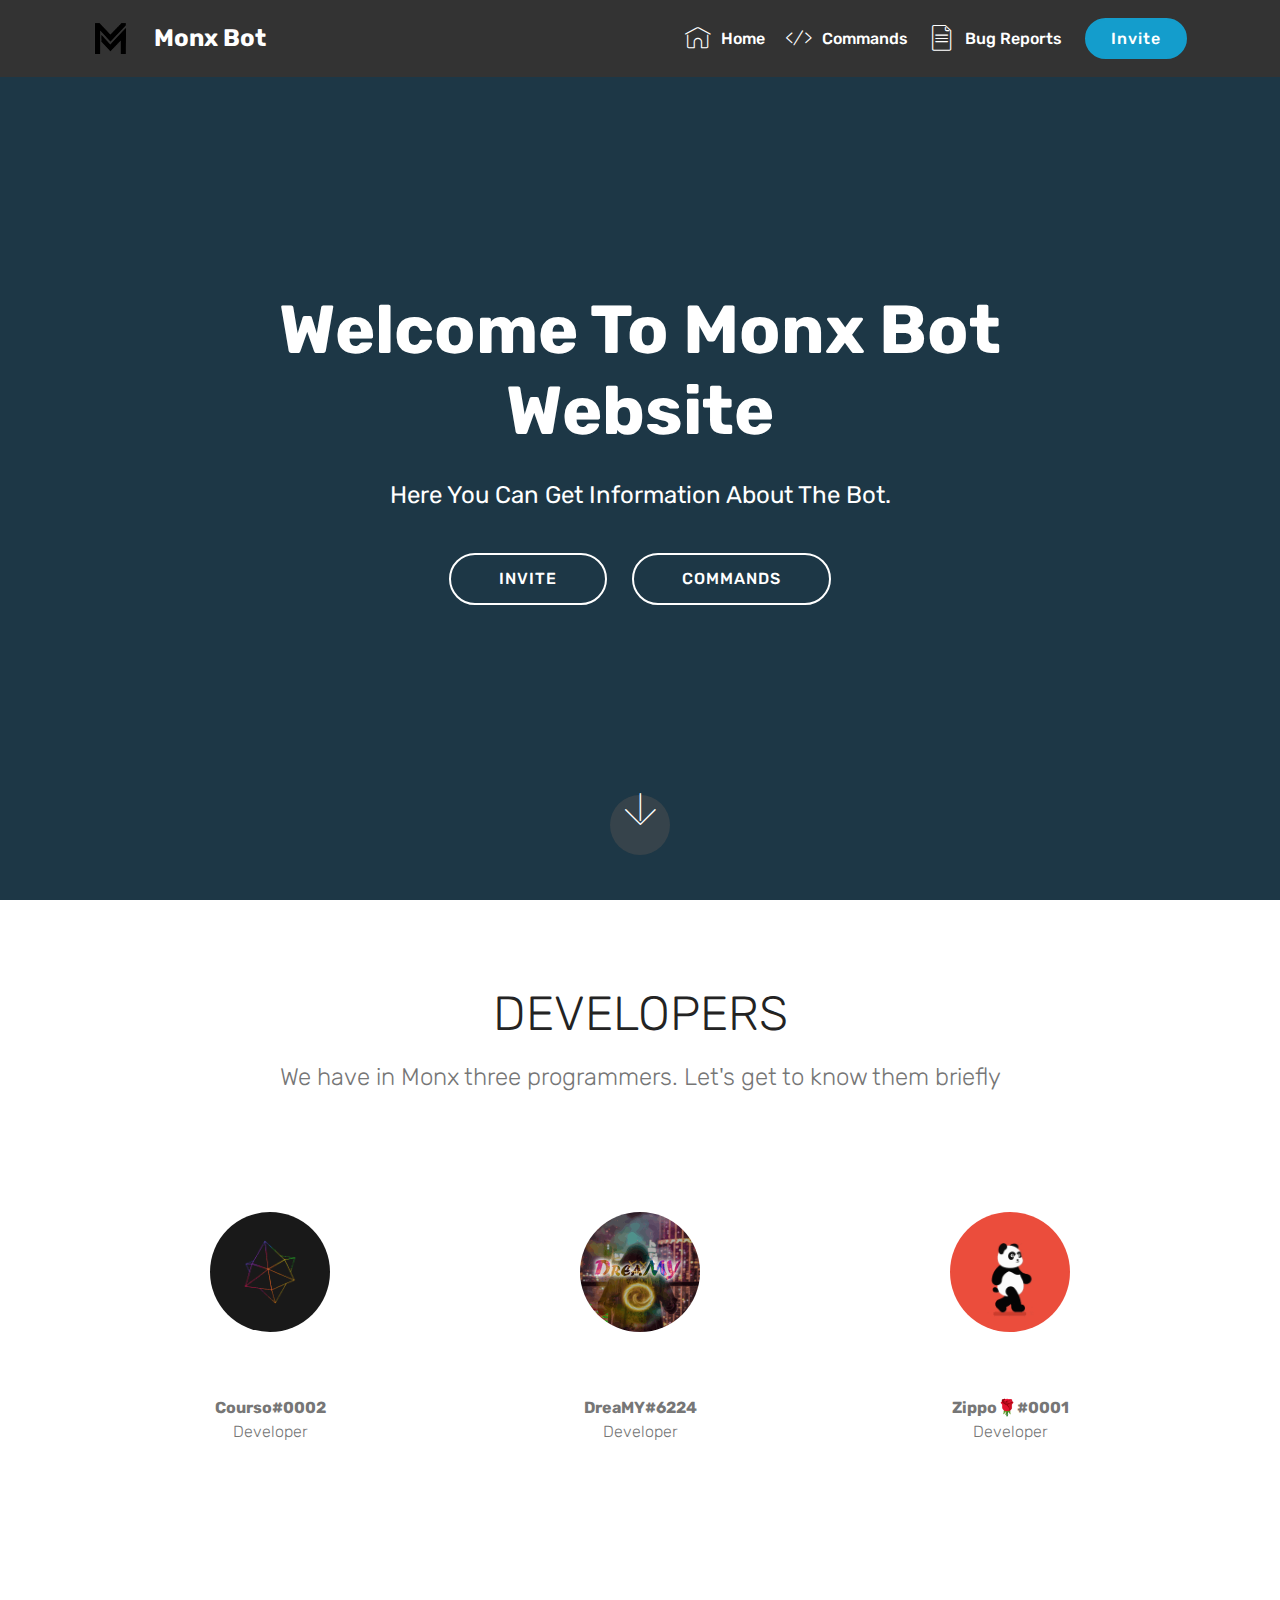
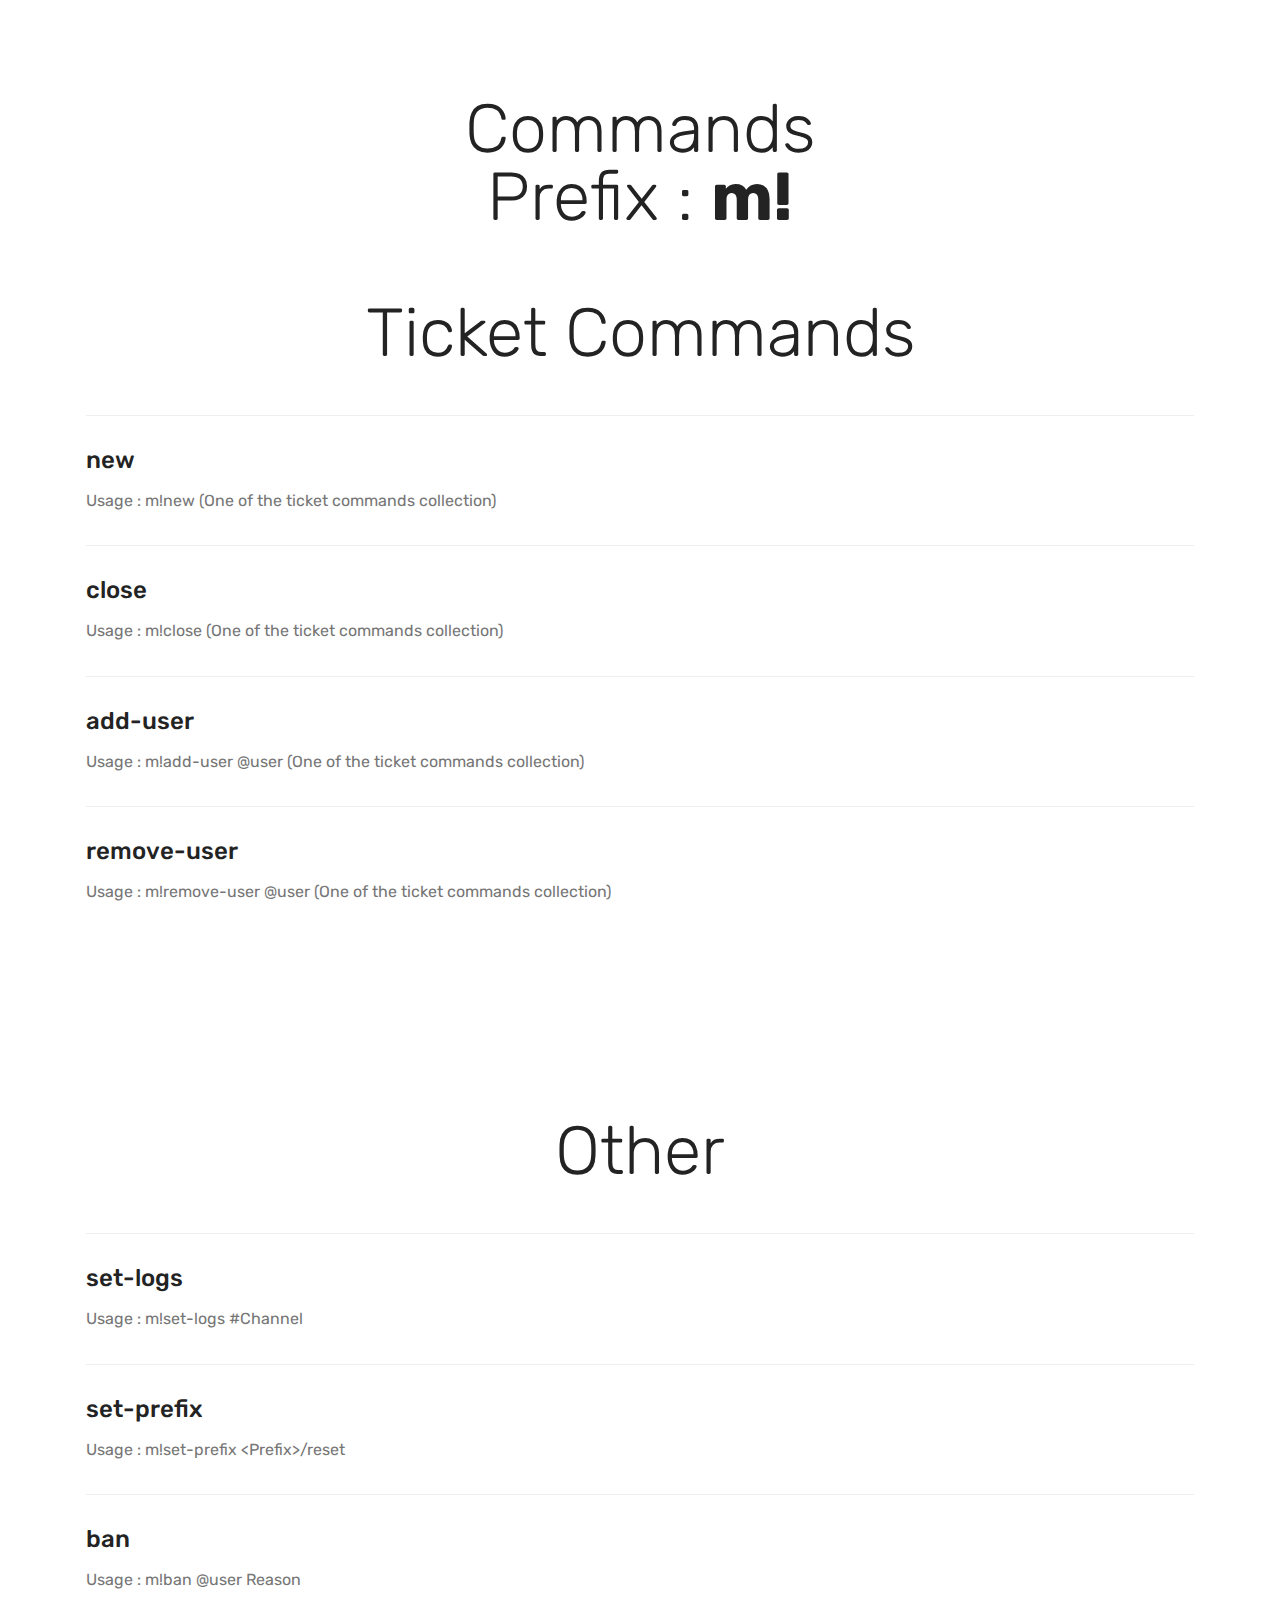
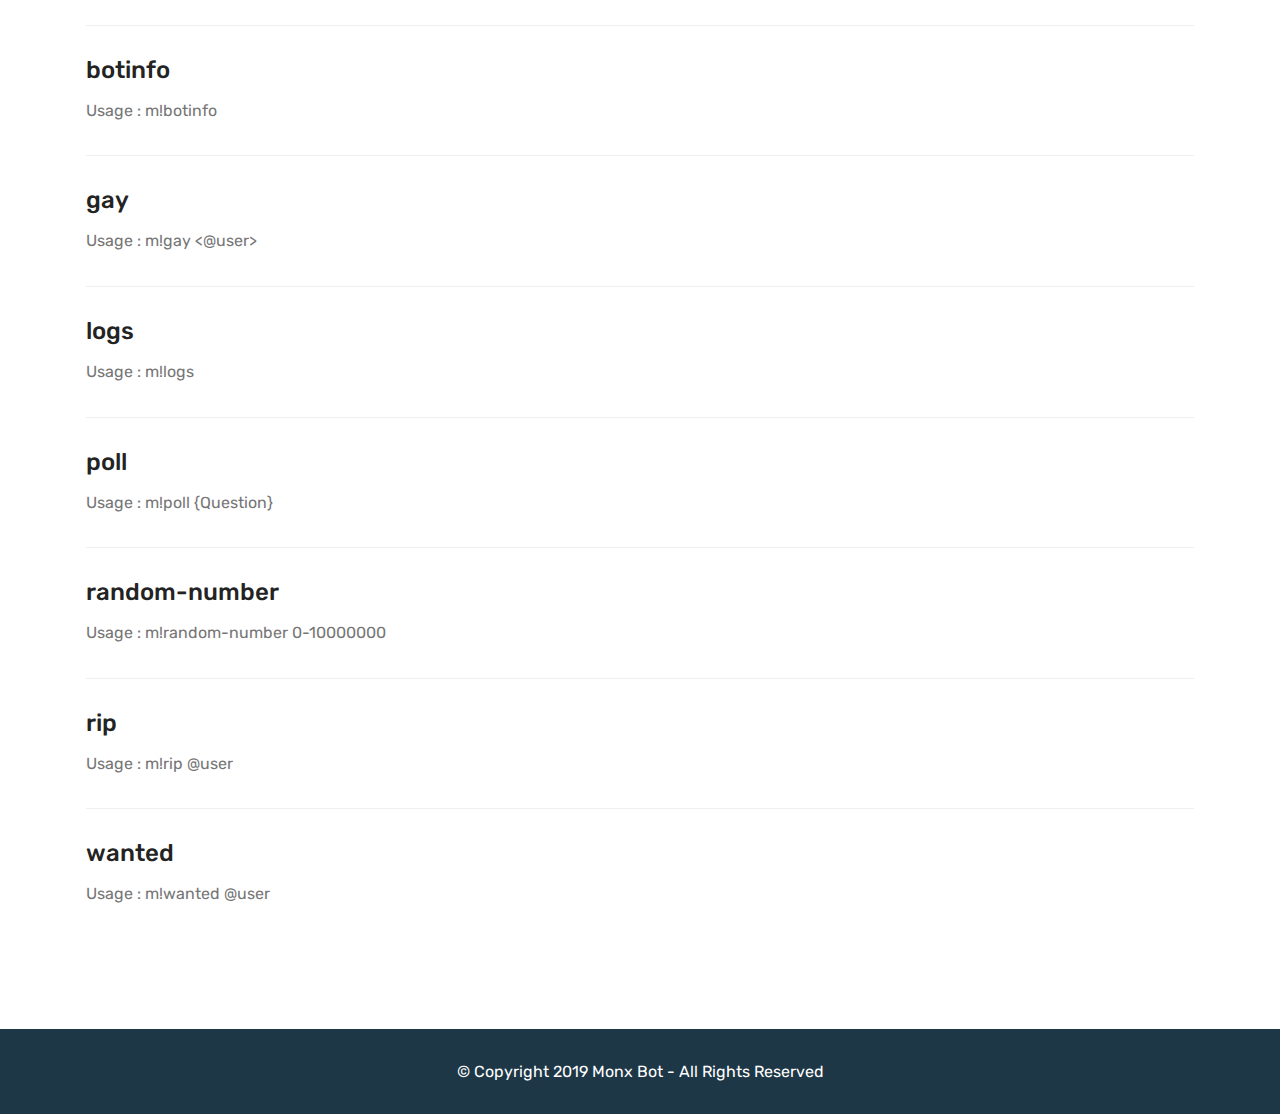
<file: index.html>
<!DOCTYPE html>
<html >
<head>
  <!-- Site made with Mobirise Website Builder v4.9.3, https://mobirise.com -->
  <meta charset="UTF-8">
  <meta http-equiv="X-UA-Compatible" content="IE=edge">
  <meta name="generator" content="Mobirise v4.9.3, mobirise.com">
  <meta name="viewport" content="width=device-width, initial-scale=1, minimum-scale=1">
  <link rel="shortcut icon" href="assets/images/monxwb-122x122.png" type="image/x-icon">
  <meta name="description" content="">
  <title>Monx Bot | Home</title>
  <link rel="stylesheet" href="assets/web/assets/mobirise-icons/mobirise-icons.css">
  <link rel="stylesheet" href="assets/tether/tether.min.css">
  <link rel="stylesheet" href="assets/bootstrap/css/bootstrap.min.css">
  <link rel="stylesheet" href="assets/bootstrap/css/bootstrap-grid.min.css">
  <link rel="stylesheet" href="assets/bootstrap/css/bootstrap-reboot.min.css">
  <link rel="stylesheet" href="assets/dropdown/css/style.css">
  <link rel="stylesheet" href="assets/socicon/css/styles.css">
  <link rel="stylesheet" href="assets/theme/css/style.css">
  <link rel="stylesheet" href="assets/mobirise/css/mbr-additional.css" type="text/css">
  
  
  
</head>
<body>
  <section class="menu cid-rj1p1e1TuH" once="menu" id="menu1-c">

    <script>
      let Discord = require("discord.js")
      </script>

    <nav class="navbar navbar-expand beta-menu navbar-dropdown align-items-center navbar-fixed-top navbar-toggleable-sm">
        <button class="navbar-toggler navbar-toggler-right" type="button" data-toggle="collapse" data-target="#navbarSupportedContent" aria-controls="navbarSupportedContent" aria-expanded="false" aria-label="Toggle navigation">
            <div class="hamburger">
                <span></span>
                <span></span>
                <span></span>
                <span></span>
            </div>
        </button>
        <div class="menu-logo">
            <div class="navbar-brand">
                <span class="navbar-logo">
                    <a href="">
                         <img src="assets/images/monxwb-122x122.png" alt="" title="" style="height: 3.8rem;">
                    </a>
                </span>
                <span class="navbar-caption-wrap"><a class="navbar-caption text-white display-5" href="#top">Monx Bot</a></span>
            </div>
        </div>
        <div class="collapse navbar-collapse" id="navbarSupportedContent">
            <ul class="navbar-nav nav-dropdown" data-app-modern-menu="true"><li class="nav-item">
                    <a class="nav-link link text-white display-4" href="#top">
                        <span class="mbri-home mbr-iconfont mbr-iconfont-btn"></span>Home</a>
                </li><li class="nav-item"><a class="nav-link link text-white display-4" href="index.html#services5-6"><span class="mbri-code mbr-iconfont mbr-iconfont-btn"></span>
                        Commands</a></li>
                <li class="nav-item">
                    <a class="nav-link link text-white display-4" href="bug-reports.html"><span class="mbri-file mbr-iconfont mbr-iconfont-btn"></span>
                        Bug Reports</a>
                </li></ul>
            <div class="navbar-buttons mbr-section-btn"><a class="btn btn-sm btn-primary display-7" href="https://discordapp.com/oauth2/authorize?client_id=546748520028438571&scope=bot&permissions=2146958847">Invite</a></div>
      </div>
    </nav>
</section>

<section class="engine"><a href="https://mobirise.info/x">css templates</a></section><section class="cid-qTkA127IK8 mbr-fullscreen" id="header2-1">

    

    

    <div class="container align-center">
        <div class="row justify-content-md-center">
            <div class="mbr-white col-md-10">
                <h1 class="mbr-section-title mbr-bold pb-3 mbr-fonts-style display-1">
                    Welcome To Monx Bot Website</h1>
                
                <p class="mbr-text pb-3 mbr-fonts-style display-5">
                    Here You Can Get Information About The Bot.</p>
                <div class="mbr-section-btn"><a class="btn btn-md btn-white-outline display-4" href="https://discordapp.com/oauth2/authorize?client_id=546748520028438571&scope=bot&permissions=2146958847" target="_blank">INVITE</a> <a class="btn btn-md btn-white-outline display-4" href="index.html#services5-6">COMMANDS</a></div>
            </div>
        </div>
    </div>
    <div class="mbr-arrow hidden-sm-down" aria-hidden="true">
        <a href="#next">
            <i class="mbri-down mbr-iconfont"></i>
        </a>
    </div>
</section>

<section class="testimonials1 cid-rj1h1QXrJh" id="testimonials1-a">

    

    
    <div class="container">
        <div class="media-container-row">
            <div class="title col-12 align-center">
                <h2 class="pb-3 mbr-fonts-style display-2">
                    DEVELOPERS</h2>
                <h3 class="mbr-section-subtitle mbr-light pb-3 mbr-fonts-style display-5">We have in Monx three programmers. Let's get to know them briefly</h3>
            </div>
        </div>
    </div>

    <div class="container pt-3 mt-2">
        <div class="media-container-row">
            <div class="mbr-testimonial p-3 align-center col-12 col-md-6 col-lg-4">
                <div class="panel-item p-3">
                    <div class="card-block">
                        <div class="testimonial-photo">
                            <img src="assets/images/a-bafe09f4cc8843ee75cf28129bb2bba1.gif" alt="" title="">
                        </div>
                        <p class="mbr-text mbr-fonts-style display-7"></p>
                    </div>
                    <div class="card-footer">
                        <div class="mbr-author-name mbr-bold mbr-fonts-style display-7">
                             Courso#0002</div>
                        <small class="mbr-author-desc mbr-italic mbr-light mbr-fonts-style display-7">
                               Developer
                        </small>
                    </div>
                </div>
            </div>

            <div class="mbr-testimonial p-3 align-center col-12 col-md-6 col-lg-4">
                <div class="panel-item p-3">
                    <div class="card-block">
                        <div class="testimonial-photo">
                            <img src="assets/images/e88dd56b10aee69f74c1fb7c7ddea0df-240x240.png" alt="" title="">
                        </div>
                        <p class="mbr-text mbr-fonts-style display-7"></p>
                    </div>
                    <div class="card-footer">
                        <div class="mbr-author-name mbr-bold mbr-fonts-style display-7">
                             DreaMY#6224
                        </div>
                        <small class="mbr-author-desc mbr-italic mbr-light mbr-fonts-style display-7">
                               Developer
                        </small>
                    </div>
                </div>
            </div>

            <div class="mbr-testimonial p-3 align-center col-12 col-md-6 col-lg-4">
                <div class="panel-item p-3">
                    <div class="card-block">
                        <div class="testimonial-photo">
                            <img src="assets/images/a-795989e6d46304998236f96d8b676014.gif" alt="" title="">
                        </div>
                        <p class="mbr-text mbr-fonts-style display-7"></p>
                    </div>
                    <div class="card-footer">
                        <div class="mbr-author-name mbr-bold mbr-fonts-style display-7">
                             Zippo🌹#0001
                        </div>
                        <small class="mbr-author-desc mbr-italic mbr-light mbr-fonts-style display-7">
                               Developer
                        </small>
                    </div>
                </div>
            </div>

            

            

            
        </div>
    </div>   
</section>

<section class="services5 cid-rj03nbCFkI" id="services5-6">
    <!---->
    
    <!---->
    <!--Overlay-->
    
    <!--Container-->
    <div class="container">
        <div class="row">
            <!--Titles-->
            <div class="title pb-5 col-12">
                <h2 class="align-left mbr-fonts-style m-0 display-1">Commands<br>Prefix : <strong>m!</strong><br><br>Ticket Commands</h2>
                
            </div>
            <!--Card-1-->
            <div class="card px-3 col-12">
                <div class="card-wrapper media-container-row media-container-row">
                    <div class="card-box">
                        <div class="top-line pb-3">
                            <h4 class="card-title mbr-fonts-style display-5">new</h4>
                            <p class="mbr-text cost mbr-fonts-style m-0 display-5"></p>
                        </div>
                        <div class="bottom-line">
                            <p class="mbr-text mbr-fonts-style m-0 b-descr display-7">
                                Usage : m!new (One of the ticket commands collection)</p>
                        </div>
                    </div>
                </div>
            </div>
            <!--Card-2-->
            <div class="card px-3 col-12">
                <div class="card-wrapper media-container-row media-container-row">
                    <div class="card-box">
                        <div class="top-line pb-3">
                            <h4 class="card-title mbr-fonts-style display-5">
                                close                         </h4>
                            <p class="mbr-text cost mbr-fonts-style m-0 display-5"></p>
                        </div>
                        <div class="bottom-line">
                            <p class="mbr-text mbr-fonts-style m-0 b-descr display-7">
                                Usage : m!close (One of the ticket commands collection)
                            </p>
                        </div>
                    </div>
                </div>
            </div>
            <!--Card-3-->
            <div class="card px-3 col-12">
                <div class="card-wrapper media-container-row media-container-row">
                    <div class="card-box">
                        <div class="top-line pb-3">
                            <h4 class="card-title mbr-fonts-style display-5">
                                add-user                      </h4>
                            <p class="mbr-text cost mbr-fonts-style m-0 display-5"></p>
                        </div>
                        <div class="bottom-line">
                            <p class="mbr-text mbr-fonts-style m-0 b-descr display-7">
                                Usage : m!add-user @user (One of the ticket commands collection)
                            </p>
                        </div>
                    </div>
                </div>
            </div>
            <!--Card-4-->
            <div class="card px-3 col-12">
                <div class="card-wrapper media-container-row media-container-row">
                    <div class="card-box">
                        <div class="top-line pb-3">
                            <h4 class="card-title mbr-fonts-style display-5">
                                remove-user                   </h4>
                            <p class="mbr-text cost mbr-fonts-style m-0 display-5"></p>
                        </div>
                        <div class="bottom-line">
                            <p class="mbr-text mbr-fonts-style m-0 b-descr display-7">
                                Usage : m!remove-user @user (One of the ticket commands collection)
                            </p>
                        </div>
                    </div>
                </div>
            </div>
            <!--Card-5-->
            
            <!--Card-6-->
            
            <!--Card-7-->
            
            <!--Card-8-->
            
            <!--Card-9-->
            
            <!--Card-10-->
            
            <!--Card-11-->
            
            <!--Card-12-->
            
        </div>
    </div>
</section>

<section class="services5 cid-rj1bE2QCLX" id="services5-7">
    <!---->
    
    <!---->
    <!--Overlay-->
    
    <!--Container-->
    <div class="container">
        <div class="row">
            <!--Titles-->
            <div class="title pb-5 col-12">
                <h2 class="align-left mbr-fonts-style m-0 display-1">
                    Other</h2>
                
            </div>
            <!--Card-1-->
            <div class="card px-3 col-12">
                <div class="card-wrapper media-container-row media-container-row">
                    <div class="card-box">
                        <div class="top-line pb-3">
                            <h4 class="card-title mbr-fonts-style display-5">
                                set-logs</h4>
                            <p class="mbr-text cost mbr-fonts-style m-0 display-5"></p>
                        </div>
                        <div class="bottom-line">
                            <p class="mbr-text mbr-fonts-style m-0 b-descr display-7">
                                Usage : m!set-logs #Channel</p>
                        </div>
                    </div>
                </div>
            </div>
            <!--Card-2-->
            <div class="card px-3 col-12">
                <div class="card-wrapper media-container-row media-container-row">
                    <div class="card-box">
                        <div class="top-line pb-3">
                            <h4 class="card-title mbr-fonts-style display-5">
                                set-prefix</h4>
                            <p class="mbr-text cost mbr-fonts-style m-0 display-5"></p>
                        </div>
                        <div class="bottom-line">
                            <p class="mbr-text mbr-fonts-style m-0 b-descr display-7">
                                Usage : m!set-prefix &lt;Prefix&gt;/reset</p>
                        </div>
                    </div>
                </div>
            </div>
            <!--Card-3-->
            <div class="card px-3 col-12">
                <div class="card-wrapper media-container-row media-container-row">
                    <div class="card-box">
                        <div class="top-line pb-3">
                            <h4 class="card-title mbr-fonts-style display-5">
                                ban
                            </h4>
                            <p class="mbr-text cost mbr-fonts-style m-0 display-5"></p>
                        </div>
                        <div class="bottom-line">
                            <p class="mbr-text mbr-fonts-style m-0 b-descr display-7">
                                Usage : m!ban @user Reason
                            </p>
                        </div>
                    </div>
                </div>
            </div>
            <!--Card-4-->
            <div class="card px-3 col-12">
                <div class="card-wrapper media-container-row media-container-row">
                    <div class="card-box">
                        <div class="top-line pb-3">
                            <h4 class="card-title mbr-fonts-style display-5">
                                botinfo
                            </h4>
                            <p class="mbr-text cost mbr-fonts-style m-0 display-5"></p>
                        </div>
                        <div class="bottom-line">
                            <p class="mbr-text mbr-fonts-style m-0 b-descr display-7">
                                Usage : m!botinfo
                            </p>
                        </div>
                    </div>
                </div>
            </div>
            <!--Card-5-->
            <div class="card px-3 col-12">
                <div class="card-wrapper media-container-row media-container-row">
                    <div class="card-box">
                        <div class="top-line pb-3">
                            <h4 class="card-title mbr-fonts-style display-5">
                                gay</h4>
                            <p class="mbr-text cost mbr-fonts-style m-0 display-5"></p>
                        </div>
                        <div class="bottom-line">
                            <p class="mbr-text mbr-fonts-style m-0 b-descr display-7">
                                Usage : m!gay &lt;@user&gt;
                            </p>
                        </div>
                    </div>
                </div>
            </div>
            <!--Card-6-->
            <div class="card px-3 col-12">
                <div class="card-wrapper media-container-row media-container-row">
                    <div class="card-box">
                        <div class="top-line pb-3">
                            <h4 class="card-title mbr-fonts-style display-5">
                                logs
                            </h4>
                            <p class="mbr-text cost mbr-fonts-style m-0 display-5"></p>
                        </div>
                        <div class="bottom-line">
                            <p class="mbr-text mbr-fonts-style m-0 b-descr display-7">
                                Usage : m!logs</p>
                        </div>
                    </div>
                </div>
            </div>
            <!--Card-7-->
            <div class="card px-3 col-12">
                <div class="card-wrapper media-container-row media-container-row">
                    <div class="card-box">
                        <div class="top-line pb-3">
                            <h4 class="card-title mbr-fonts-style display-5">
                                poll</h4>
                            <p class="mbr-text cost mbr-fonts-style m-0 display-5"></p>
                        </div>
                        <div class="bottom-line">
                            <p class="mbr-text mbr-fonts-style m-0 b-descr display-7">
                                Usage : m!poll {Question}
                            </p>
                        </div>
                    </div>
                </div>
            </div>
            <!--Card-8-->
            <div class="card px-3 col-12">
                <div class="card-wrapper media-container-row media-container-row">
                    <div class="card-box">
                        <div class="top-line pb-3">
                            <h4 class="card-title mbr-fonts-style display-5">
                                random-number</h4>
                            <p class="mbr-text cost mbr-fonts-style m-0 display-5"></p>
                        </div>
                        <div class="bottom-line">
                            <p class="mbr-text mbr-fonts-style m-0 b-descr display-7">
                                Usage : m!random-number 0-10000000
                            </p>
                        </div>
                    </div>
                </div>
            </div>
            <!--Card-9-->
            <div class="card px-3 col-12">
                <div class="card-wrapper media-container-row media-container-row">
                    <div class="card-box">
                        <div class="top-line pb-3">
                            <h4 class="card-title mbr-fonts-style display-5">
                                rip</h4>
                            <p class="mbr-text cost mbr-fonts-style m-0 display-5"></p>
                        </div>
                        <div class="bottom-line">
                            <p class="mbr-text mbr-fonts-style m-0 b-descr display-7">
                                Usage : m!rip @user
                            </p>
                        </div>
                    </div>
                </div>
            </div>
            <!--Card-10-->
            <div class="card px-3 col-12">
                <div class="card-wrapper media-container-row media-container-row">
                    <div class="card-box">
                        <div class="top-line pb-3">
                            <h4 class="card-title mbr-fonts-style display-5">
                                wanted</h4>
                            <p class="mbr-text cost mbr-fonts-style m-0 display-5"></p>
                        </div>
                        <div class="bottom-line">
                            <p class="mbr-text mbr-fonts-style m-0 b-descr display-7">
                                Usage : m!wanted @user</p>
                        </div>
                    </div>
                </div>
            </div>
            <!--Card-11-->
            
            <!--Card-12-->
            
        </div>
    </div>
</section>

<section once="" class="cid-rj1cScUepc" id="footer7-8">

    

    

    <div class="container">
        <div class="media-container-row align-center mbr-white">
            
            
            <div class="row row-copirayt">
                <p class="mbr-text mb-0 mbr-fonts-style mbr-white align-center display-7">
                    © Copyright 2019 Monx Bot - All Rights Reserved
                </p>
            </div>
        </div>
    </div>
</section>


  <script src="assets/web/assets/jquery/jquery.min.js"></script>
  <script src="assets/popper/popper.min.js"></script>
  <script src="assets/tether/tether.min.js"></script>
  <script src="assets/bootstrap/js/bootstrap.min.js"></script>
  <script src="assets/smoothscroll/smooth-scroll.js"></script>
  <script src="assets/dropdown/js/script.min.js"></script>
  <script src="assets/touchswipe/jquery.touch-swipe.min.js"></script>
  <script src="assets/theme/js/script.js"></script>
  
  
</body>
</html>
</file>
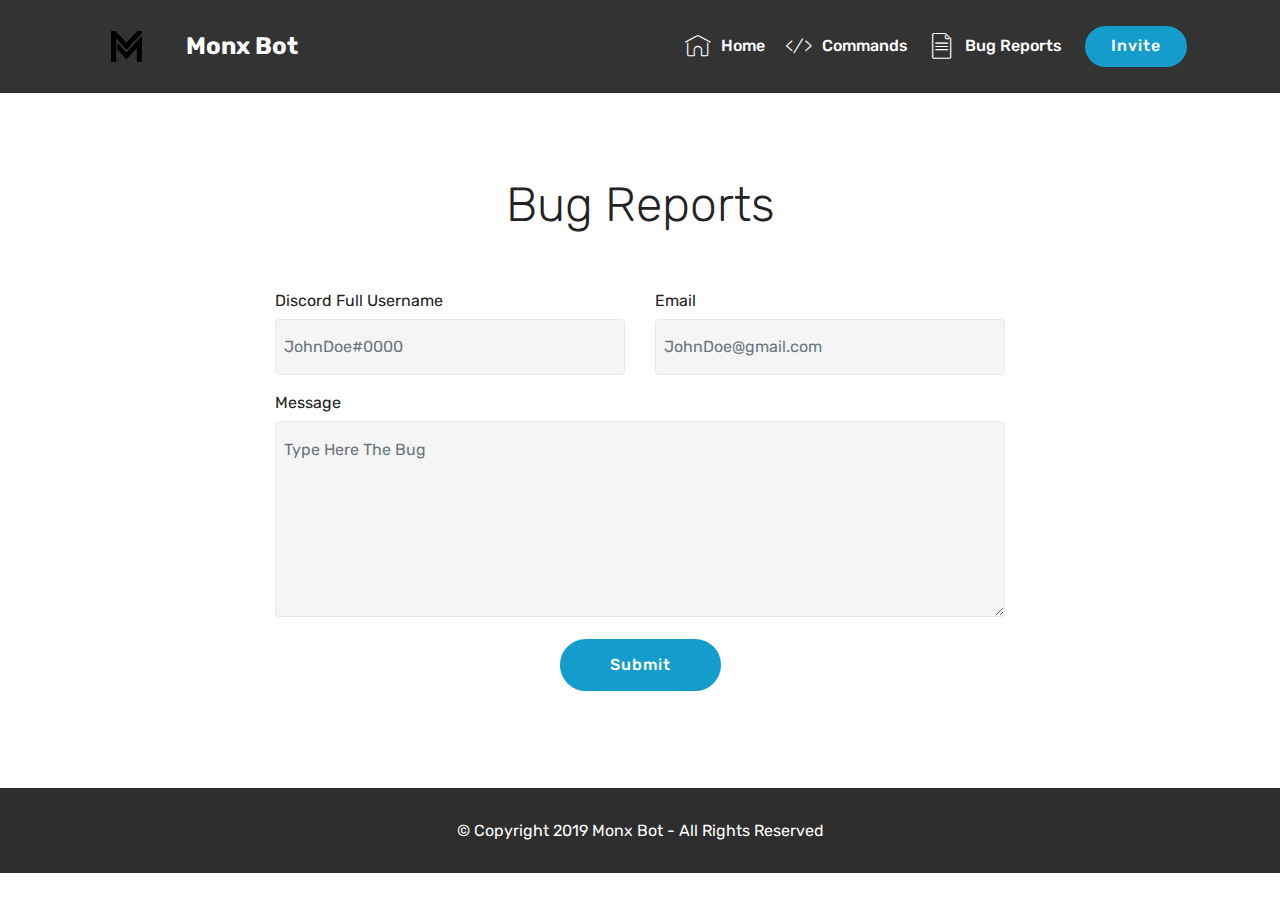
<file: bug-reports.html>
<!DOCTYPE html>
<html >
<head>
  <!-- Site made with Mobirise Website Builder v4.9.3, https://mobirise.com -->
  <meta charset="UTF-8">
  <meta http-equiv="X-UA-Compatible" content="IE=edge">
  <meta name="generator" content="Mobirise v4.9.3, mobirise.com">
  <meta name="viewport" content="width=device-width, initial-scale=1, minimum-scale=1">
  <link rel="shortcut icon" href="assets/images/monxwb-122x122.png" type="image/x-icon">
  <meta name="description" content="">
  <title>Monx Bot | Bug Reports</title>
  <link rel="stylesheet" href="assets/web/assets/mobirise-icons/mobirise-icons.css">
  <link rel="stylesheet" href="assets/tether/tether.min.css">
  <link rel="stylesheet" href="assets/bootstrap/css/bootstrap.min.css">
  <link rel="stylesheet" href="assets/bootstrap/css/bootstrap-grid.min.css">
  <link rel="stylesheet" href="assets/bootstrap/css/bootstrap-reboot.min.css">
  <link rel="stylesheet" href="assets/dropdown/css/style.css">
  <link rel="stylesheet" href="assets/socicon/css/styles.css">
  <link rel="stylesheet" href="assets/theme/css/style.css">
  <link rel="stylesheet" href="assets/mobirise/css/mbr-additional.css" type="text/css">
  
  
  
</head>
<body>
  <section class="menu cid-rj1p1e1TuH" once="menu" id="menu1-e">

    

    <nav class="navbar navbar-expand beta-menu navbar-dropdown align-items-center navbar-fixed-top navbar-toggleable-sm">
        <button class="navbar-toggler navbar-toggler-right" type="button" data-toggle="collapse" data-target="#navbarSupportedContent" aria-controls="navbarSupportedContent" aria-expanded="false" aria-label="Toggle navigation">
            <div class="hamburger">
                <span></span>
                <span></span>
                <span></span>
                <span></span>
            </div>
        </button>
        <div class="menu-logo">
            <div class="navbar-brand">
                <span class="navbar-logo">
                    <a class="nav-link link text-white display-4" href="index.html">
                         <img src="assets/images/monxwb-122x122.png" alt="Mobirise" title="" style="height: 3.8rem;">
                    </a>
                </span>
                <span class="navbar-caption-wrap"><a class="navbar-caption text-white display-5" href="index.html">Monx Bot</a></span>
            </div>
        </div>
        <div class="collapse navbar-collapse" id="navbarSupportedContent">
            <ul class="navbar-nav nav-dropdown" data-app-modern-menu="true"><li class="nav-item">
                    <a class="nav-link link text-white display-4" href="#top">
                        <span class="mbri-home mbr-iconfont mbr-iconfont-btn"></span>Home</a>
                </li><li class="nav-item"><a class="nav-link link text-white display-4" href="index.html#services5-6"><span class="mbri-code mbr-iconfont mbr-iconfont-btn"></span>
                        Commands</a></li>
                <li class="nav-item">
                    <a class="nav-link link text-white display-4" href="page1.html"><span class="mbri-file mbr-iconfont mbr-iconfont-btn"></span>
                        Bug Reports</a>
                </li></ul>
            <div class="navbar-buttons mbr-section-btn"><a class="btn btn-sm btn-primary display-7" href="https://discordapp.com/oauth2/authorize?client_id=546748520028438571&scope=bot&permissions=2146958847">Invite</a></div>
        </div>
    </nav>
</section>

<section class="engine"><a href="https://mobirise.info/p">web templates free download</a></section><section once="" class="cid-rj1cScUepc" id="footer7-d">

    

    

    <div class="container">
        <div class="media-container-row align-center mbr-white">
            
            
            <div class="row row-copirayt">
                <p class="mbr-text mb-0 mbr-fonts-style mbr-white align-center display-7">
                    © Copyright 2019 Monx Bot - All Rights Reserved
                </p>
            </div>
        </div>
    </div>
</section>

<section class="mbr-section form1 cid-rj5HlPyHRf" id="form1-f">

    

    
    <div class="container">
        <div class="row justify-content-center">
            <div class="title col-12 col-lg-8">
                <h2 class="mbr-section-title align-center pb-3 mbr-fonts-style display-2">
                    Bug Reports</h2>
                
            </div>
        </div>
    </div>
    <div class="container">
        <div class="row justify-content-center">
            <div class="media-container-column col-lg-8" data-form-type="formoid">
                    <div data-form-alert="" hidden="">Thank you for reporting the bug, our team will try to address it as soon as possible.</div>
            
                    <form class="mbr-form" action="https://mobirise.com/" method="post" data-form-title="Mobirise Form"><input type="hidden" name="email" data-form-email="true" value="4yI5BbWQYTP0pmfRDKhTsJAui+Irylvcipn605xW7lGXDsYtaI9+Dxshe2xEXIRyK0xIvG0+iUz9tym4YORWsjLTocvzJphhZh0yG3VJVjVOsPa2GW8lIvL4cc2hLbW4">
                        <div class="row row-sm-offset">
                            <div class="col-md-4 multi-horizontal" data-for="name">
                                <div class="form-group">
                                    <label class="form-control-label mbr-fonts-style display-7" for="name-form1-f">Discord Full Username</label>
                                    <input type="text" class="form-control" name="name" data-form-field="Name" required="" placeholder="JohnDoe#0000" id="name-form1-f">
                                </div>
                            </div>
                            <div class="col-md-4 multi-horizontal" data-for="email">
                                <div class="form-group">
                                    <label class="form-control-label mbr-fonts-style display-7" for="email-form1-f">Email</label>
                                    <input type="email" class="form-control" name="email" data-form-field="Email" required="" placeholder="JohnDoe@gmail.com" id="email-form1-f">
                                </div>
                            </div>
                            
                        </div>
                        <div class="form-group" data-for="message">
                            <label class="form-control-label mbr-fonts-style display-7" for="message-form1-f">Message</label>
                            <textarea type="text" class="form-control" name="message" rows="7" data-form-field="Message" placeholder="Type Here The Bug" id="message-form1-f"></textarea>
                        </div>
            
                        <span class="input-group-btn"><button href="" type="submit" class="btn btn-primary btn-form display-4">Submit</button></span>
                    </form>
            </div>
        </div>
    </div>
</section>

<section once="" class="cid-rj5IZD5Jju" id="footer6-g">

    

    

    <div class="container">
        <div class="media-container-row align-center mbr-white">
            <div class="col-12">
                <p class="mbr-text mb-0 mbr-fonts-style display-7">
                    © Copyright 2019 Monx Bot - All Rights Reserved
                </p>
            </div>
        </div>
    </div>
</section>


  <script src="assets/web/assets/jquery/jquery.min.js"></script>
  <script src="assets/popper/popper.min.js"></script>
  <script src="assets/tether/tether.min.js"></script>
  <script src="assets/bootstrap/js/bootstrap.min.js"></script>
  <script src="assets/smoothscroll/smooth-scroll.js"></script>
  <script src="assets/dropdown/js/script.min.js"></script>
  <script src="assets/touchswipe/jquery.touch-swipe.min.js"></script>
  <script src="assets/theme/js/script.js"></script>
  <script src="assets/formoid/formoid.min.js"></script>
  
  
</body>
</html>
</file>
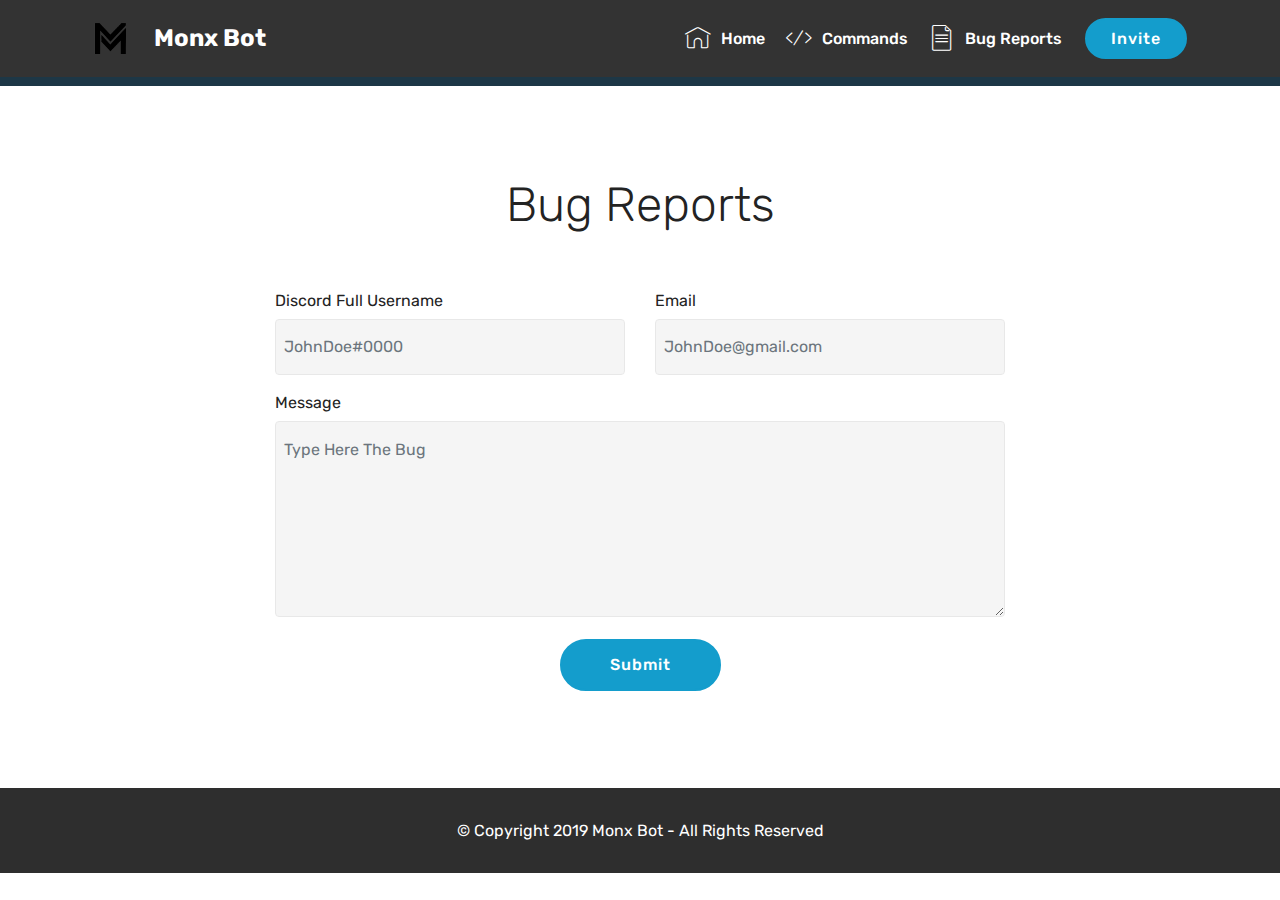
<file: page1.html>
<!DOCTYPE html>
<html >
<head>
  <!-- Site made with Mobirise Website Builder v4.9.3, https://mobirise.com -->
  <meta charset="UTF-8">
  <meta http-equiv="X-UA-Compatible" content="IE=edge">
  <meta name="generator" content="Mobirise v4.9.3, mobirise.com">
  <meta name="viewport" content="width=device-width, initial-scale=1, minimum-scale=1">
  <link rel="shortcut icon" href="assets/images/monxwb-122x122.png" type="image/x-icon">
  <meta name="description" content="Web Builder Description">
  <title>Bug Reports</title>
  <link rel="stylesheet" href="assets/web/assets/mobirise-icons/mobirise-icons.css">
  <link rel="stylesheet" href="assets/tether/tether.min.css">
  <link rel="stylesheet" href="assets/bootstrap/css/bootstrap.min.css">
  <link rel="stylesheet" href="assets/bootstrap/css/bootstrap-grid.min.css">
  <link rel="stylesheet" href="assets/bootstrap/css/bootstrap-reboot.min.css">
  <link rel="stylesheet" href="assets/dropdown/css/style.css">
  <link rel="stylesheet" href="assets/socicon/css/styles.css">
  <link rel="stylesheet" href="assets/theme/css/style.css">
  <link rel="stylesheet" href="assets/mobirise/css/mbr-additional.css" type="text/css">
  
  
  
</head>
<body>
  <section class="menu cid-rj1p1e1TuH" once="menu" id="menu1-e">

    

    <nav class="navbar navbar-expand beta-menu navbar-dropdown align-items-center navbar-fixed-top navbar-toggleable-sm">
        <button class="navbar-toggler navbar-toggler-right" type="button" data-toggle="collapse" data-target="#navbarSupportedContent" aria-controls="navbarSupportedContent" aria-expanded="false" aria-label="Toggle navigation">
            <div class="hamburger">
                <span></span>
                <span></span>
                <span></span>
                <span></span>
            </div>
        </button>
        <div class="menu-logo">
            <div class="navbar-brand">
                <span class="navbar-logo">
                    <a href="https://mobirise.co">
                         <img src="assets/images/monxwb-122x122.png" alt="Mobirise" title="" style="height: 3.8rem;">
                    </a>
                </span>
                <span class="navbar-caption-wrap"><a class="navbar-caption text-white display-5" href="#top">Monx Bot</a></span>
            </div>
        </div>
        <div class="collapse navbar-collapse" id="navbarSupportedContent">
            <ul class="navbar-nav nav-dropdown" data-app-modern-menu="true"><li class="nav-item">
                    <a class="nav-link link text-white display-4" href="#top">
                        <span class="mbri-home mbr-iconfont mbr-iconfont-btn"></span>Home</a>
                </li><li class="nav-item"><a class="nav-link link text-white display-4" href="index.html#services5-6"><span class="mbri-code mbr-iconfont mbr-iconfont-btn"></span>
                        Commands</a></li>
                <li class="nav-item">
                    <a class="nav-link link text-white display-4" href="page1.html"><span class="mbri-file mbr-iconfont mbr-iconfont-btn"></span>
                        Bug Reports</a>
                </li></ul>
            <div class="navbar-buttons mbr-section-btn"><a class="btn btn-sm btn-primary display-7" href="https://discordapp.com/oauth2/authorize?client_id=546748520028438571&scope=bot&permissions=2146958847">Invite</a></div>
        </div>
    </nav>
</section>

<section class="engine"><a href="https://mobirise.info/p">web templates free download</a></section><section once="" class="cid-rj1cScUepc" id="footer7-d">

    

    

    <div class="container">
        <div class="media-container-row align-center mbr-white">
            
            
            <div class="row row-copirayt">
                <p class="mbr-text mb-0 mbr-fonts-style mbr-white align-center display-7">
                    © Copyright 2019 Monx Bot - All Rights Reserved
                </p>
            </div>
        </div>
    </div>
</section>

<section class="mbr-section form1 cid-rj5HlPyHRf" id="form1-f">

    

    
    <div class="container">
        <div class="row justify-content-center">
            <div class="title col-12 col-lg-8">
                <h2 class="mbr-section-title align-center pb-3 mbr-fonts-style display-2">
                    Bug Reports</h2>
                
            </div>
        </div>
    </div>
    <div class="container">
        <div class="row justify-content-center">
            <div class="media-container-column col-lg-8" data-form-type="formoid">
                    <div data-form-alert="" hidden="">Thank you for reporting the bug, our team will try to address it as soon as possible.</div>
            
                    <form class="mbr-form" action="https://mobirise.com/" method="post" data-form-title="Mobirise Form"><input type="hidden" name="email" data-form-email="true" value="4yI5BbWQYTP0pmfRDKhTsJAui+Irylvcipn605xW7lGXDsYtaI9+Dxshe2xEXIRyK0xIvG0+iUz9tym4YORWsjLTocvzJphhZh0yG3VJVjVOsPa2GW8lIvL4cc2hLbW4">
                        <div class="row row-sm-offset">
                            <div class="col-md-4 multi-horizontal" data-for="name">
                                <div class="form-group">
                                    <label class="form-control-label mbr-fonts-style display-7" for="name-form1-f">Discord Full Username</label>
                                    <input type="text" class="form-control" name="name" data-form-field="Name" required="" placeholder="JohnDoe#0000" id="name-form1-f">
                                </div>
                            </div>
                            <div class="col-md-4 multi-horizontal" data-for="email">
                                <div class="form-group">
                                    <label class="form-control-label mbr-fonts-style display-7" for="email-form1-f">Email</label>
                                    <input type="email" class="form-control" name="email" data-form-field="Email" required="" placeholder="JohnDoe@gmail.com" id="email-form1-f">
                                </div>
                            </div>
                            
                        </div>
                        <div class="form-group" data-for="message">
                            <label class="form-control-label mbr-fonts-style display-7" for="message-form1-f">Message</label>
                            <textarea type="text" class="form-control" name="message" rows="7" data-form-field="Message" placeholder="Type Here The Bug" id="message-form1-f"></textarea>
                        </div>
            
                        <span class="input-group-btn"><button href="" type="submit" class="btn btn-primary btn-form display-4">Submit</button></span>
                    </form>
            </div>
        </div>
    </div>
</section>

<section once="" class="cid-rj5IZD5Jju" id="footer6-g">

    

    

    <div class="container">
        <div class="media-container-row align-center mbr-white">
            <div class="col-12">
                <p class="mbr-text mb-0 mbr-fonts-style display-7">
                    © Copyright 2019 Monx Bot - All Rights Reserved
                </p>
            </div>
        </div>
    </div>
</section>


  <script src="assets/web/assets/jquery/jquery.min.js"></script>
  <script src="assets/popper/popper.min.js"></script>
  <script src="assets/tether/tether.min.js"></script>
  <script src="assets/bootstrap/js/bootstrap.min.js"></script>
  <script src="assets/smoothscroll/smooth-scroll.js"></script>
  <script src="assets/dropdown/js/script.min.js"></script>
  <script src="assets/touchswipe/jquery.touch-swipe.min.js"></script>
  <script src="assets/theme/js/script.js"></script>
  <script src="assets/formoid/formoid.min.js"></script>
  
  
</body>
</html>
</file>
<file: assets/web/assets/mobirise-icons/mobirise-icons.css>
@font-face {
  font-family: 'MobiriseIcons';
  src:  url('mobirise-icons.eot?spat4u');
  src:  url('mobirise-icons.eot?spat4u#iefix') format('embedded-opentype'),
    url('mobirise-icons.ttf?spat4u') format('truetype'),
    url('mobirise-icons.woff?spat4u') format('woff'),
    url('mobirise-icons.svg?spat4u#MobiriseIcons') format('svg');
  font-weight: normal;
  font-style: normal;
}

[class^="mbri-"], [class*=" mbri-"] {
  /* use !important to prevent issues with browser extensions that change fonts */
  font-family: MobiriseIcons !important;
  speak: none;
  font-style: normal;
  font-weight: normal;
  font-variant: normal;
  text-transform: none;
  line-height: 1;

  /* Better Font Rendering =========== */
  -webkit-font-smoothing: antialiased;
  -moz-osx-font-smoothing: grayscale;
}

.mbri-add-submenu:before {
  content: "\e900";
}
.mbri-alert:before {
  content: "\e901";
}
.mbri-align-center:before {
  content: "\e902";
}
.mbri-align-justify:before {
  content: "\e903";
}
.mbri-align-left:before {
  content: "\e904";
}
.mbri-align-right:before {
  content: "\e905";
}
.mbri-android:before {
  content: "\e906";
}
.mbri-apple:before {
  content: "\e907";
}
.mbri-arrow-down:before {
  content: "\e908";
}
.mbri-arrow-next:before {
  content: "\e909";
}
.mbri-arrow-prev:before {
  content: "\e90a";
}
.mbri-arrow-up:before {
  content: "\e90b";
}
.mbri-bold:before {
  content: "\e90c";
}
.mbri-bookmark:before {
  content: "\e90d";
}
.mbri-bootstrap:before {
  content: "\e90e";
}
.mbri-briefcase:before {
  content: "\e90f";
}
.mbri-browse:before {
  content: "\e910";
}
.mbri-bulleted-list:before {
  content: "\e911";
}
.mbri-calendar:before {
  content: "\e912";
}
.mbri-camera:before {
  content: "\e913";
}
.mbri-cart-add:before {
  content: "\e914";
}
.mbri-cart-full:before {
  content: "\e915";
}
.mbri-cash:before {
  content: "\e916";
}
.mbri-change-style:before {
  content: "\e917";
}
.mbri-chat:before {
  content: "\e918";
}
.mbri-clock:before {
  content: "\e919";
}
.mbri-close:before {
  content: "\e91a";
}
.mbri-cloud:before {
  content: "\e91b";
}
.mbri-code:before {
  content: "\e91c";
}
.mbri-contact-form:before {
  content: "\e91d";
}
.mbri-credit-card:before {
  content: "\e91e";
}
.mbri-cursor-click:before {
  content: "\e91f";
}
.mbri-cust-feedback:before {
  content: "\e920";
}
.mbri-database:before {
  content: "\e921";
}
.mbri-delivery:before {
  content: "\e922";
}
.mbri-desktop:before {
  content: "\e923";
}
.mbri-devices:before {
  content: "\e924";
}
.mbri-down:before {
  content: "\e925";
}
.mbri-download:before {
  content: "\e989";
}
.mbri-drag-n-drop:before {
  content: "\e927";
}
.mbri-drag-n-drop2:before {
  content: "\e928";
}
.mbri-edit:before {
  content: "\e929";
}
.mbri-edit2:before {
  content: "\e92a";
}
.mbri-error:before {
  content: "\e92b";
}
.mbri-extension:before {
  content: "\e92c";
}
.mbri-features:before {
  content: "\e92d";
}
.mbri-file:before {
  content: "\e92e";
}
.mbri-flag:before {
  content: "\e92f";
}
.mbri-folder:before {
  content: "\e930";
}
.mbri-gift:before {
  content: "\e931";
}
.mbri-github:before {
  content: "\e932";
}
.mbri-globe:before {
  content: "\e933";
}
.mbri-globe-2:before {
  content: "\e934";
}
.mbri-growing-chart:before {
  content: "\e935";
}
.mbri-hearth:before {
  content: "\e936";
}
.mbri-help:before {
  content: "\e937";
}
.mbri-home:before {
  content: "\e938";
}
.mbri-hot-cup:before {
  content: "\e939";
}
.mbri-idea:before {
  content: "\e93a";
}
.mbri-image-gallery:before {
  content: "\e93b";
}
.mbri-image-slider:before {
  content: "\e93c";
}
.mbri-info:before {
  content: "\e93d";
}
.mbri-italic:before {
  content: "\e93e";
}
.mbri-key:before {
  content: "\e93f";
}
.mbri-laptop:before {
  content: "\e940";
}
.mbri-layers:before {
  content: "\e941";
}
.mbri-left-right:before {
  content: "\e942";
}
.mbri-left:before {
  content: "\e943";
}
.mbri-letter:before {
  content: "\e944";
}
.mbri-like:before {
  content: "\e945";
}
.mbri-link:before {
  content: "\e946";
}
.mbri-lock:before {
  content: "\e947";
}
.mbri-login:before {
  content: "\e948";
}
.mbri-logout:before {
  content: "\e949";
}
.mbri-magic-stick:before {
  content: "\e94a";
}
.mbri-map-pin:before {
  content: "\e94b";
}
.mbri-menu:before {
  content: "\e94c";
}
.mbri-mobile:before {
  content: "\e94d";
}
.mbri-mobile2:before {
  content: "\e94e";
}
.mbri-mobirise:before {
  content: "\e94f";
}
.mbri-more-horizontal:before {
  content: "\e950";
}
.mbri-more-vertical:before {
  content: "\e951";
}
.mbri-music:before {
  content: "\e952";
}
.mbri-new-file:before {
  content: "\e953";
}
.mbri-numbered-list:before {
  content: "\e954";
}
.mbri-opened-folder:before {
  content: "\e955";
}
.mbri-pages:before {
  content: "\e956";
}
.mbri-paper-plane:before {
  content: "\e957";
}
.mbri-paperclip:before {
  content: "\e958";
}
.mbri-photo:before {
  content: "\e959";
}
.mbri-photos:before {
  content: "\e95a";
}
.mbri-pin:before {
  content: "\e95b";
}
.mbri-play:before {
  content: "\e95c";
}
.mbri-plus:before {
  content: "\e95d";
}
.mbri-preview:before {
  content: "\e95e";
}
.mbri-print:before {
  content: "\e95f";
}
.mbri-protect:before {
  content: "\e960";
}
.mbri-question:before {
  content: "\e961";
}
.mbri-quote-left:before {
  content: "\e962";
}
.mbri-quote-right:before {
  content: "\e963";
}
.mbri-refresh:before {
  content: "\e964";
}
.mbri-responsive:before {
  content: "\e965";
}
.mbri-right:before {
  content: "\e966";
}
.mbri-rocket:before {
  content: "\e967";
}
.mbri-sad-face:before {
  content: "\e968";
}
.mbri-sale:before {
  content: "\e969";
}
.mbri-save:before {
  content: "\e96a";
}
.mbri-search:before {
  content: "\e96b";
}
.mbri-setting:before {
  content: "\e96c";
}
.mbri-setting2:before {
  content: "\e96d";
}
.mbri-setting3:before {
  content: "\e96e";
}
.mbri-share:before {
  content: "\e96f";
}
.mbri-shopping-bag:before {
  content: "\e970";
}
.mbri-shopping-basket:before {
  content: "\e971";
}
.mbri-shopping-cart:before {
  content: "\e972";
}
.mbri-sites:before {
  content: "\e973";
}
.mbri-smile-face:before {
  content: "\e974";
}
.mbri-speed:before {
  content: "\e975";
}
.mbri-star:before {
  content: "\e976";
}
.mbri-success:before {
  content: "\e977";
}
.mbri-sun:before {
  content: "\e978";
}
.mbri-sun2:before {
  content: "\e979";
}
.mbri-tablet:before {
  content: "\e97a";
}
.mbri-tablet-vertical:before {
  content: "\e97b";
}
.mbri-target:before {
  content: "\e97c";
}
.mbri-timer:before {
  content: "\e97d";
}
.mbri-to-ftp:before {
  content: "\e97e";
}
.mbri-to-local-drive:before {
  content: "\e97f";
}
.mbri-touch-swipe:before {
  content: "\e980";
}
.mbri-touch:before {
  content: "\e981";
}
.mbri-trash:before {
  content: "\e982";
}
.mbri-underline:before {
  content: "\e983";
}
.mbri-unlink:before {
  content: "\e984";
}
.mbri-unlock:before {
  content: "\e985";
}
.mbri-up-down:before {
  content: "\e986";
}
.mbri-up:before {
  content: "\e987";
}
.mbri-update:before {
  content: "\e988";
}
.mbri-upload:before {
 content: "\e926"; 
}
.mbri-user:before {
  content: "\e98a";
}
.mbri-user2:before {
  content: "\e98b";
}
.mbri-users:before {
  content: "\e98c";
}
.mbri-video:before {
  content: "\e98d";
}
.mbri-video-play:before {
  content: "\e98e";
}
.mbri-watch:before {
  content: "\e98f";
}
.mbri-website-theme:before {
  content: "\e990";
}
.mbri-wifi:before {
  content: "\e991";
}
.mbri-windows:before {
  content: "\e992";
}
.mbri-zoom-out:before {
  content: "\e993";
}
.mbri-redo:before {
  content: "\e994";
}
.mbri-undo:before {
  content: "\e995";
}
</file>
<file: assets/dropdown/css/style.css>
.navbar-dropdown {
  left: 0;
  padding: 0;
  position: absolute;
  right: 0;
  top: 0;
  transition: all 0.45s ease;
  z-index: 1030;
  background: #282828; }
  .navbar-dropdown .navbar-logo {
    margin-right: 0.8rem;
    transition: margin 0.3s ease-in-out;
    vertical-align: middle; }
    .navbar-dropdown .navbar-logo img {
      height: 3.125rem;
      transition: all 0.3s ease-in-out; }
    .navbar-dropdown .navbar-logo.mbr-iconfont {
      font-size: 3.125rem;
      line-height: 3.125rem; }
  .navbar-dropdown .navbar-caption {
    font-weight: 700;
    white-space: normal;
    vertical-align: -4px;
    line-height: 3.125rem !important; }
    .navbar-dropdown .navbar-caption, .navbar-dropdown .navbar-caption:hover {
      color: inherit;
      text-decoration: none; }
  .navbar-dropdown .mbr-iconfont + .navbar-caption {
    vertical-align: -1px; }
  .navbar-dropdown.navbar-fixed-top {
    position: fixed; }
  .navbar-dropdown .navbar-brand span {
    vertical-align: -4px; }
  .navbar-dropdown.bg-color.transparent {
    background: none; }
  .navbar-dropdown.navbar-short .navbar-brand {
    padding: 0.625rem 0; }
    .navbar-dropdown.navbar-short .navbar-brand span {
      vertical-align: -1px; }
  .navbar-dropdown.navbar-short .navbar-caption {
    line-height: 2.375rem !important;
    vertical-align: -2px; }
  .navbar-dropdown.navbar-short .navbar-logo {
    margin-right: 0.5rem; }
    .navbar-dropdown.navbar-short .navbar-logo img {
      height: 2.375rem; }
    .navbar-dropdown.navbar-short .navbar-logo.mbr-iconfont {
      font-size: 2.375rem;
      line-height: 2.375rem; }
  .navbar-dropdown.navbar-short .mbr-table-cell {
    height: 3.625rem; }
  .navbar-dropdown .navbar-close {
    left: 0.6875rem;
    position: fixed;
    top: 0.75rem;
    z-index: 1000; }
  .navbar-dropdown .hamburger-icon {
    content: "";
    display: inline-block;
    vertical-align: middle;
    width: 16px;
    -webkit-box-shadow: 0 -6px 0 1px #282828,0 0 0 1px #282828,0 6px 0 1px #282828;
    -moz-box-shadow: 0 -6px 0 1px #282828,0 0 0 1px #282828,0 6px 0 1px #282828;
    box-shadow: 0 -6px 0 1px #282828,0 0 0 1px #282828,0 6px 0 1px #282828; }

.dropdown-menu .dropdown-toggle[data-toggle="dropdown-submenu"]::after {
  border-bottom: 0.35em solid transparent;
  border-left: 0.35em solid;
  border-right: 0;
  border-top: 0.35em solid transparent;
  margin-left: 0.3rem; }

.dropdown-menu .dropdown-item:focus {
  outline: 0; }

.nav-dropdown {
  font-size: 0.75rem;
  font-weight: 500;
  height: auto !important; }
  .nav-dropdown .nav-btn {
    padding-left: 1rem; }
  .nav-dropdown .link {
    margin: .667em 1.667em;
    font-weight: 500;
    padding: 0;
    transition: color .2s ease-in-out; }
    .nav-dropdown .link.dropdown-toggle {
      margin-right: 2.583em; }
      .nav-dropdown .link.dropdown-toggle::after {
        margin-left: .25rem;
        border-top: 0.35em solid;
        border-right: 0.35em solid transparent;
        border-left: 0.35em solid transparent;
        border-bottom: 0; }
      .nav-dropdown .link.dropdown-toggle[aria-expanded="true"] {
        margin: 0;
        padding: 0.667em 3.263em  0.667em 1.667em; }
  .nav-dropdown .link::after,
  .nav-dropdown .dropdown-item::after {
    color: inherit; }
  .nav-dropdown .btn {
    font-size: 0.75rem;
    font-weight: 700;
    letter-spacing: 0;
    margin-bottom: 0;
    padding-left: 1.25rem;
    padding-right: 1.25rem; }
  .nav-dropdown .dropdown-menu {
    border-radius: 0;
    border: 0;
    left: 0;
    margin: 0;
    padding-bottom: 1.25rem;
    padding-top: 1.25rem;
    position: relative; }
  .nav-dropdown .dropdown-submenu {
    margin-left: 0.125rem;
    top: 0; }
  .nav-dropdown .dropdown-item {
    font-weight: 500;
    line-height: 2;
    padding: 0.3846em 4.615em 0.3846em 1.5385em;
    position: relative;
    transition: color .2s ease-in-out, background-color .2s ease-in-out; }
    .nav-dropdown .dropdown-item::after {
      margin-top: -0.3077em;
      position: absolute;
      right: 1.1538em;
      top: 50%; }
    .nav-dropdown .dropdown-item:focus, .nav-dropdown .dropdown-item:hover {
      background: none; }

@media (max-width: 767px) {
  .nav-dropdown.navbar-toggleable-sm {
    bottom: 0;
    display: none;
    left: 0;
    overflow-x: hidden;
    position: fixed;
    top: 0;
    transform: translateX(-100%);
    -ms-transform: translateX(-100%);
    -webkit-transform: translateX(-100%);
    width: 18.75rem;
    z-index: 999; } }
.nav-dropdown.navbar-toggleable-xl {
  bottom: 0;
  display: none;
  left: 0;
  overflow-x: hidden;
  position: fixed;
  top: 0;
  transform: translateX(-100%);
  -ms-transform: translateX(-100%);
  -webkit-transform: translateX(-100%);
  width: 18.75rem;
  z-index: 999; }

.nav-dropdown-sm {
  display: block !important;
  overflow-x: hidden;
  overflow: auto;
  padding-top: 3.875rem; }
  .nav-dropdown-sm::after {
    content: "";
    display: block;
    height: 3rem;
    width: 100%; }
  .nav-dropdown-sm.collapse.in ~ .navbar-close {
    display: block !important; }
  .nav-dropdown-sm.collapsing, .nav-dropdown-sm.collapse.in {
    transform: translateX(0);
    -ms-transform: translateX(0);
    -webkit-transform: translateX(0);
    transition: all 0.25s ease-out;
    -webkit-transition: all 0.25s ease-out;
    background: #282828; }
  .nav-dropdown-sm.collapsing[aria-expanded="false"] {
    transform: translateX(-100%);
    -ms-transform: translateX(-100%);
    -webkit-transform: translateX(-100%); }
  .nav-dropdown-sm .nav-item {
    display: block;
    margin-left: 0 !important;
    padding-left: 0; }
  .nav-dropdown-sm .link,
  .nav-dropdown-sm .dropdown-item {
    border-top: 1px dotted rgba(255, 255, 255, 0.1);
    font-size: 0.8125rem;
    line-height: 1.6;
    margin: 0 !important;
    padding: 0.875rem 2.4rem 0.875rem 1.5625rem !important;
    position: relative;
    white-space: normal; }
    .nav-dropdown-sm .link:focus, .nav-dropdown-sm .link:hover,
    .nav-dropdown-sm .dropdown-item:focus,
    .nav-dropdown-sm .dropdown-item:hover {
      background: rgba(0, 0, 0, 0.2) !important;
      color: #c0a375; }
  .nav-dropdown-sm .nav-btn {
    position: relative;
    padding: 1.5625rem 1.5625rem 0 1.5625rem; }
    .nav-dropdown-sm .nav-btn::before {
      border-top: 1px dotted rgba(255, 255, 255, 0.1);
      content: "";
      left: 0;
      position: absolute;
      top: 0;
      width: 100%; }
    .nav-dropdown-sm .nav-btn + .nav-btn {
      padding-top: 0.625rem; }
      .nav-dropdown-sm .nav-btn + .nav-btn::before {
        display: none; }
  .nav-dropdown-sm .btn {
    padding: 0.625rem 0; }
  .nav-dropdown-sm .dropdown-toggle[data-toggle="dropdown-submenu"]::after {
    margin-left: .25rem;
    border-top: 0.35em solid;
    border-right: 0.35em solid transparent;
    border-left: 0.35em solid transparent;
    border-bottom: 0; }
  .nav-dropdown-sm .dropdown-toggle[data-toggle="dropdown-submenu"][aria-expanded="true"]::after {
    border-top: 0;
    border-right: 0.35em solid transparent;
    border-left: 0.35em solid transparent;
    border-bottom: 0.35em solid; }
  .nav-dropdown-sm .dropdown-menu {
    margin: 0;
    padding: 0;
    position: relative;
    top: 0;
    left: 0;
    width: 100%;
    border: 0;
    float: none;
    border-radius: 0;
    background: none; }
  .nav-dropdown-sm .dropdown-submenu {
    left: 100%;
    margin-left: 0.125rem;
    margin-top: -1.25rem;
    top: 0; }

.navbar-toggleable-sm .nav-dropdown .dropdown-menu {
  position: absolute; }

.navbar-toggleable-sm .nav-dropdown .dropdown-submenu {
  left: 100%;
  margin-left: 0.125rem;
  margin-top: -1.25rem;
  top: 0; }

.navbar-toggleable-sm.opened .nav-dropdown .dropdown-menu {
  position: relative; }

.navbar-toggleable-sm.opened .nav-dropdown .dropdown-submenu {
  left: 0;
  margin-left: 00rem;
  margin-top: 0rem;
  top: 0; }

.is-builder .nav-dropdown.collapsing {
  transition: none !important; }

/*# sourceMappingURL=style.css.map */
</file>
<file: assets/socicon/css/styles.css>
@charset "UTF-8";

@font-face {
  font-family: "socicon";
  src:url("../fonts/socicon.eot");
  src:url("../fonts/socicon.eot?#iefix") format("embedded-opentype"),
    url("../fonts/socicon.woff") format("woff"),
    url("../fonts/socicon.ttf") format("truetype"),
    url("../fonts/socicon.svg#socicon") format("svg");
  font-weight: normal;
  font-style: normal;

}

[data-icon]:before {
  font-family: "socicon" !important;
  content: attr(data-icon);
  font-style: normal !important;
  font-weight: normal !important;
  font-variant: normal !important;
  text-transform: none !important;
  speak: none;
  line-height: 1;
  -webkit-font-smoothing: antialiased;
  -moz-osx-font-smoothing: grayscale;
}

[class^="socicon-"]:before,
[class*=" socicon-"]:before {
  font-family: "socicon" !important;
  font-style: normal !important;
  font-weight: normal !important;
  font-variant: normal !important;
  text-transform: none !important;
  speak: none;
  line-height: 1;
  -webkit-font-smoothing: antialiased;
  -moz-osx-font-smoothing: grayscale;
}

.socicon-modelmayhem:before {
  content: "\e000";
}
.socicon-mixcloud:before {
  content: "\e001";
}
.socicon-drupal:before {
  content: "\e002";
}
.socicon-swarm:before {
  content: "\e003";
}
.socicon-istock:before {
  content: "\e004";
}
.socicon-yammer:before {
  content: "\e005";
}
.socicon-ello:before {
  content: "\e006";
}
.socicon-stackoverflow:before {
  content: "\e007";
}
.socicon-persona:before {
  content: "\e008";
}
.socicon-triplej:before {
  content: "\e009";
}
.socicon-houzz:before {
  content: "\e00a";
}
.socicon-rss:before {
  content: "\e00b";
}
.socicon-paypal:before {
  content: "\e00c";
}
.socicon-odnoklassniki:before {
  content: "\e00d";
}
.socicon-airbnb:before {
  content: "\e00e";
}
.socicon-periscope:before {
  content: "\e00f";
}
.socicon-outlook:before {
  content: "\e010";
}
.socicon-coderwall:before {
  content: "\e011";
}
.socicon-tripadvisor:before {
  content: "\e012";
}
.socicon-appnet:before {
  content: "\e013";
}
.socicon-goodreads:before {
  content: "\e014";
}
.socicon-tripit:before {
  content: "\e015";
}
.socicon-lanyrd:before {
  content: "\e016";
}
.socicon-slideshare:before {
  content: "\e017";
}
.socicon-buffer:before {
  content: "\e018";
}
.socicon-disqus:before {
  content: "\e019";
}
.socicon-vkontakte:before {
  content: "\e01a";
}
.socicon-whatsapp:before {
  content: "\e01b";
}
.socicon-patreon:before {
  content: "\e01c";
}
.socicon-storehouse:before {
  content: "\e01d";
}
.socicon-pocket:before {
  content: "\e01e";
}
.socicon-mail:before {
  content: "\e01f";
}
.socicon-blogger:before {
  content: "\e020";
}
.socicon-technorati:before {
  content: "\e021";
}
.socicon-reddit:before {
  content: "\e022";
}
.socicon-dribbble:before {
  content: "\e023";
}
.socicon-stumbleupon:before {
  content: "\e024";
}
.socicon-digg:before {
  content: "\e025";
}
.socicon-envato:before {
  content: "\e026";
}
.socicon-behance:before {
  content: "\e027";
}
.socicon-delicious:before {
  content: "\e028";
}
.socicon-deviantart:before {
  content: "\e029";
}
.socicon-forrst:before {
  content: "\e02a";
}
.socicon-play:before {
  content: "\e02b";
}
.socicon-zerply:before {
  content: "\e02c";
}
.socicon-wikipedia:before {
  content: "\e02d";
}
.socicon-apple:before {
  content: "\e02e";
}
.socicon-flattr:before {
  content: "\e02f";
}
.socicon-github:before {
  content: "\e030";
}
.socicon-renren:before {
  content: "\e031";
}
.socicon-friendfeed:before {
  content: "\e032";
}
.socicon-newsvine:before {
  content: "\e033";
}
.socicon-identica:before {
  content: "\e034";
}
.socicon-bebo:before {
  content: "\e035";
}
.socicon-zynga:before {
  content: "\e036";
}
.socicon-steam:before {
  content: "\e037";
}
.socicon-xbox:before {
  content: "\e038";
}
.socicon-windows:before {
  content: "\e039";
}
.socicon-qq:before {
  content: "\e03a";
}
.socicon-douban:before {
  content: "\e03b";
}
.socicon-meetup:before {
  content: "\e03c";
}
.socicon-playstation:before {
  content: "\e03d";
}
.socicon-android:before {
  content: "\e03e";
}
.socicon-snapchat:before {
  content: "\e03f";
}
.socicon-twitter:before {
  content: "\e040";
}
.socicon-facebook:before {
  content: "\e041";
}
.socicon-googleplus:before {
  content: "\e042";
}
.socicon-pinterest:before {
  content: "\e043";
}
.socicon-foursquare:before {
  content: "\e044";
}
.socicon-yahoo:before {
  content: "\e045";
}
.socicon-skype:before {
  content: "\e046";
}
.socicon-yelp:before {
  content: "\e047";
}
.socicon-feedburner:before {
  content: "\e048";
}
.socicon-linkedin:before {
  content: "\e049";
}
.socicon-viadeo:before {
  content: "\e04a";
}
.socicon-xing:before {
  content: "\e04b";
}
.socicon-myspace:before {
  content: "\e04c";
}
.socicon-soundcloud:before {
  content: "\e04d";
}
.socicon-spotify:before {
  content: "\e04e";
}
.socicon-grooveshark:before {
  content: "\e04f";
}
.socicon-lastfm:before {
  content: "\e050";
}
.socicon-youtube:before {
  content: "\e051";
}
.socicon-vimeo:before {
  content: "\e052";
}
.socicon-dailymotion:before {
  content: "\e053";
}
.socicon-vine:before {
  content: "\e054";
}
.socicon-flickr:before {
  content: "\e055";
}
.socicon-500px:before {
  content: "\e056";
}
.socicon-wordpress:before {
  content: "\e058";
}
.socicon-tumblr:before {
  content: "\e059";
}
.socicon-twitch:before {
  content: "\e05a";
}
.socicon-8tracks:before {
  content: "\e05b";
}
.socicon-amazon:before {
  content: "\e05c";
}
.socicon-icq:before {
  content: "\e05d";
}
.socicon-smugmug:before {
  content: "\e05e";
}
.socicon-ravelry:before {
  content: "\e05f";
}
.socicon-weibo:before {
  content: "\e060";
}
.socicon-baidu:before {
  content: "\e061";
}
.socicon-angellist:before {
  content: "\e062";
}
.socicon-ebay:before {
  content: "\e063";
}
.socicon-imdb:before {
  content: "\e064";
}
.socicon-stayfriends:before {
  content: "\e065";
}
.socicon-residentadvisor:before {
  content: "\e066";
}
.socicon-google:before {
  content: "\e067";
}
.socicon-yandex:before {
  content: "\e068";
}
.socicon-sharethis:before {
  content: "\e069";
}
.socicon-bandcamp:before {
  content: "\e06a";
}
.socicon-itunes:before {
  content: "\e06b";
}
.socicon-deezer:before {
  content: "\e06c";
}
.socicon-telegram:before {
  content: "\e06e";
}
.socicon-openid:before {
  content: "\e06f";
}
.socicon-amplement:before {
  content: "\e070";
}
.socicon-viber:before {
  content: "\e071";
}
.socicon-zomato:before {
  content: "\e072";
}
.socicon-draugiem:before {
  content: "\e074";
}
.socicon-endomodo:before {
  content: "\e075";
}
.socicon-filmweb:before {
  content: "\e076";
}
.socicon-stackexchange:before {
  content: "\e077";
}
.socicon-wykop:before {
  content: "\e078";
}
.socicon-teamspeak:before {
  content: "\e079";
}
.socicon-teamviewer:before {
  content: "\e07a";
}
.socicon-ventrilo:before {
  content: "\e07b";
}
.socicon-younow:before {
  content: "\e07c";
}
.socicon-raidcall:before {
  content: "\e07d";
}
.socicon-mumble:before {
  content: "\e07e";
}
.socicon-medium:before {
  content: "\e06d";
}
.socicon-bebee:before {
  content: "\e07f";
}
.socicon-hitbox:before {
  content: "\e080";
}
.socicon-reverbnation:before {
  content: "\e081";
}
.socicon-formulr:before {
  content: "\e082";
}
.socicon-instagram:before {
  content: "\e057";
}
.socicon-battlenet:before {
  content: "\e083";
}
.socicon-chrome:before {
  content: "\e084";
}
.socicon-discord:before {
  content: "\e086";
}
.socicon-issuu:before {
  content: "\e087";
}
.socicon-macos:before {
  content: "\e088";
}
.socicon-firefox:before {
  content: "\e089";
}
.socicon-opera:before {
  content: "\e08d";
}
.socicon-keybase:before {
  content: "\e090";
}
.socicon-alliance:before {
  content: "\e091";
}
.socicon-livejournal:before {
  content: "\e092";
}
.socicon-googlephotos:before {
  content: "\e093";
}
.socicon-horde:before {
  content: "\e094";
}
.socicon-etsy:before {
  content: "\e095";
}
.socicon-zapier:before {
  content: "\e096";
}
.socicon-google-scholar:before {
  content: "\e097";
}
.socicon-researchgate:before {
  content: "\e098";
}
.socicon-wechat:before {
  content: "\e099";
}
.socicon-strava:before {
  content: "\e09a";
}
.socicon-line:before {
  content: "\e09b";
}
.socicon-lyft:before {
  content: "\e09c";
}
.socicon-uber:before {
  content: "\e09d";
}
.socicon-songkick:before {
  content: "\e09e";
}
.socicon-viewbug:before {
  content: "\e09f";
}
.socicon-googlegroups:before {
  content: "\e0a0";
}
.socicon-quora:before {
  content: "\e073";
}
.socicon-diablo:before {
  content: "\e085";
}
.socicon-blizzard:before {
  content: "\e0a1";
}
.socicon-hearthstone:before {
  content: "\e08b";
}
.socicon-heroes:before {
  content: "\e08a";
}
.socicon-overwatch:before {
  content: "\e08c";
}
.socicon-warcraft:before {
  content: "\e08e";
}
.socicon-starcraft:before {
  content: "\e08f";
}
.socicon-beam:before {
  content: "\e0a2";
}
.socicon-curse:before {
  content: "\e0a3";
}
.socicon-player:before {
  content: "\e0a4";
}
.socicon-streamjar:before {
  content: "\e0a5";
}
.socicon-nintendo:before {
  content: "\e0a6";
}
.socicon-hellocoton:before {
  content: "\e0a7";
}
</file>
<file: assets/theme/css/style.css>
/*!
 * Mobirise v4 theme (https://mobirise.com/)
 * Copyright 2017 Mobirise
 */
section {
  background-color: #eeeeee; }

section,
.container,
.container-fluid {
  position: relative;
  word-wrap: break-word; }

a.mbr-iconfont:hover {
  text-decoration: none; }

.article .lead p, .article .lead ul, .article .lead ol, .article .lead pre, .article .lead blockquote {
  margin-bottom: 0; }

a {
  font-style: normal;
  font-weight: 400;
  cursor: pointer; }
  a, a:hover {
    text-decoration: none; }

figure {
  margin-bottom: 0; }

body {
  color: #232323; }

h1, h2, h3, h4, h5, h6,
.h1, .h2, .h3, .h4, .h5, .h6,
.display-1, .display-2, .display-3, .display-4 {
  line-height: 1;
  word-break: break-word;
  word-wrap: break-word; }

b, strong {
  font-weight: bold; }

blockquote {
  padding: 10px 0 10px 20px;
  position: relative;
  border-left: 2px solid;
  border-color: #ff3366; }

input:-webkit-autofill, input:-webkit-autofill:hover, input:-webkit-autofill:focus, input:-webkit-autofill:active {
  transition-delay: 9999s;
  transition-property: background-color, color; }

textarea[type="hidden"] {
  display: none; }

body {
  position: relative; }

section {
  background-position: 50% 50%;
  background-repeat: no-repeat;
  background-size: cover; }
  section .mbr-background-video,
  section .mbr-background-video-preview {
    position: absolute;
    bottom: 0;
    left: 0;
    right: 0;
    top: 0; }

.hidden {
  visibility: hidden; }

.mbr-z-index20 {
  z-index: 20; }

/*! Base colors */
.mbr-white {
  color: #ffffff; }

.mbr-black {
  color: #000000; }

.mbr-bg-white {
  background-color: #ffffff; }

.mbr-bg-black {
  background-color: #000000; }

/*! Text-aligns */
.align-left {
  text-align: left; }

.align-center {
  text-align: center; }

.align-right {
  text-align: right; }

@media (max-width: 767px) {
  .align-left, .align-center, .align-right, .mbr-section-btn, .mbr-section-title {
    text-align: center; } }
/*! Font-weight  */
.mbr-light {
  font-weight: 300; }

.mbr-regular {
  font-weight: 400; }

.mbr-semibold {
  font-weight: 500; }

.mbr-bold {
  font-weight: 700; }

/*! Media  */
.media-size-item {
  -webkit-flex: 1 1 auto;
  -moz-flex: 1 1 auto;
  -ms-flex: 1 1 auto;
  -o-flex: 1 1 auto;
  flex: 1 1 auto; }

.media-content {
  -webkit-flex-basis: 100%;
  flex-basis: 100%; }

.media-container-row {
  display: -ms-flexbox;
  display: -webkit-flex;
  display: flex;
  -webkit-flex-direction: row;
  -ms-flex-direction: row;
  flex-direction: row;
  -webkit-flex-wrap: wrap;
  -ms-flex-wrap: wrap;
  flex-wrap: wrap;
  -webkit-justify-content: center;
  -ms-flex-pack: center;
  justify-content: center;
  -webkit-align-content: center;
  -ms-flex-line-pack: center;
  align-content: center;
  -webkit-align-items: start;
  -ms-flex-align: start;
  align-items: start; }
  .media-container-row .media-size-item {
    width: 400px; }

.media-container-column {
  display: -ms-flexbox;
  display: -webkit-flex;
  display: flex;
  -webkit-flex-direction: column;
  -ms-flex-direction: column;
  flex-direction: column;
  -webkit-flex-wrap: wrap;
  -ms-flex-wrap: wrap;
  flex-wrap: wrap;
  -webkit-justify-content: center;
  -ms-flex-pack: center;
  justify-content: center;
  -webkit-align-content: center;
  -ms-flex-line-pack: center;
  align-content: center;
  -webkit-align-items: stretch;
  -ms-flex-align: stretch;
  align-items: stretch; }
  .media-container-column > * {
    width: 100%; }

@media (min-width: 992px) {
  .media-container-row {
    -webkit-flex-wrap: nowrap;
    -ms-flex-wrap: nowrap;
    flex-wrap: nowrap; } }
figure {
  overflow: hidden; }

figure[mbr-media-size] {
  transition: width 0.1s; }

.mbr-figure img, .mbr-figure iframe {
  display: block;
  width: 100%; }

.card {
  background-color: transparent;
  border: none; }

.card-img {
  text-align: center;
  flex-shrink: 0;
  -webkit-flex-shrink: 0; }

.media {
  max-width: 100%;
  margin: 0 auto; }

.mbr-figure {
  -ms-flex-item-align: center;
  -ms-grid-row-align: center;
  -webkit-align-self: center;
  align-self: center; }

.media-container > div {
  max-width: 100%; }

.mbr-figure img, .card-img img {
  width: 100%; }

@media (max-width: 991px) {
  .media-size-item {
    width: auto !important; }

  .media {
    width: auto; }

  .mbr-figure {
    width: 100% !important; } }
/*! Buttons */
.mbr-section-btn {
  margin-left: -.25rem;
  margin-right: -.25rem;
  font-size: 0; }

nav .mbr-section-btn {
  margin-left: 0rem;
  margin-right: 0rem; }

/*! Btn icon margin */
.btn .mbr-iconfont, .btn.btn-sm .mbr-iconfont {
  cursor: pointer;
  margin-right: 0.5rem; }

.btn.btn-md .mbr-iconfont, .btn.btn-md .mbr-iconfont {
  margin-right: 0.8rem; }

.mbr-regular {
  font-weight: 400; }

.mbr-semibold {
  font-weight: 500; }

.mbr-bold {
  font-weight: 700; }

[type="submit"] {
  -webkit-appearance: none; }

/*! Full-screen */
.mbr-fullscreen .mbr-overlay {
  min-height: 100vh; }

.mbr-fullscreen {
  display: flex;
  display: -webkit-flex;
  display: -moz-flex;
  display: -ms-flex;
  display: -o-flex;
  align-items: center;
  -webkit-align-items: center;
  min-height: 100vh;
  padding-top: 3rem;
  padding-bottom: 3rem; }

/*! Map */
.map {
  height: 25rem;
  position: relative; }
  .map iframe {
    width: 100%;
    height: 100%; }

/* Form */
.form-asterisk {
  font-family: initial;
  position: absolute;
  top: -2px;
  font-weight: normal; }

/*! Scroll to top arrow */
.mbr-arrow-up {
  bottom: 25px;
  right: 90px;
  position: fixed;
  text-align: right;
  z-index: 5000;
  color: #ffffff;
  font-size: 32px;
  transform: rotate(180deg);
  -webkit-transform: rotate(180deg); }

.mbr-arrow-up a {
  background: rgba(0, 0, 0, 0.2);
  border-radius: 3px;
  color: #fff;
  display: inline-block;
  height: 60px;
  width: 60px;
  outline-style: none !important;
  position: relative;
  text-decoration: none;
  transition: all .3s ease-in-out;
  cursor: pointer;
  text-align: center; }
  .mbr-arrow-up a:hover {
    background-color: rgba(0, 0, 0, 0.4); }
  .mbr-arrow-up a i {
    line-height: 60px; }

.mbr-arrow-up-icon {
  display: block;
  color: #fff; }

.mbr-arrow-up-icon::before {
  content: "\203a";
  display: inline-block;
  font-family: serif;
  font-size: 32px;
  line-height: 1;
  font-style: normal;
  position: relative;
  top: 6px;
  left: -4px;
  -webkit-transform: rotate(-90deg);
  transform: rotate(-90deg); }

/*! Arrow Down */
.mbr-arrow {
  position: absolute;
  bottom: 45px;
  left: 50%;
  width: 60px;
  height: 60px;
  cursor: pointer;
  background-color: rgba(80, 80, 80, 0.5);
  border-radius: 50%;
  -webkit-transform: translateX(-50%);
  transform: translateX(-50%); }
  .mbr-arrow > a {
    display: inline-block;
    text-decoration: none;
    outline-style: none;
    -webkit-animation: arrowdown 1.7s ease-in-out infinite;
    animation: arrowdown 1.7s ease-in-out infinite; }
    .mbr-arrow > a > i {
      position: absolute;
      top: -2px;
      left: 15px;
      font-size: 2rem; }

@keyframes arrowdown {
  0% {
    transform: translateY(0px);
    -webkit-transform: translateY(0px); }
  50% {
    transform: translateY(-5px);
    -webkit-transform: translateY(-5px); }
  100% {
    transform: translateY(0px);
    -webkit-transform: translateY(0px); } }
@-webkit-keyframes arrowdown {
  0% {
    transform: translateY(0px);
    -webkit-transform: translateY(0px); }
  50% {
    transform: translateY(-5px);
    -webkit-transform: translateY(-5px); }
  100% {
    transform: translateY(0px);
    -webkit-transform: translateY(0px); } }
@media (max-width: 500px) {
  .mbr-arrow-up {
    left: 50%;
    right: auto;
    transform: translateX(-50%) rotate(180deg);
    -webkit-transform: translateX(-50%) rotate(180deg); } }
/*Gradients animation*/
@keyframes gradient-animation {
  from {
    background-position: 0% 100%;
    animation-timing-function: ease-in-out; }
  to {
    background-position: 100% 0%;
    animation-timing-function: ease-in-out; } }
@-webkit-keyframes gradient-animation {
  from {
    background-position: 0% 100%;
    animation-timing-function: ease-in-out; }
  to {
    background-position: 100% 0%;
    animation-timing-function: ease-in-out; } }
.bg-gradient {
  background-size: 200% 200%;
  animation: gradient-animation 5s infinite alternate;
  -webkit-animation: gradient-animation 5s infinite alternate; }

.menu .navbar-brand {
  display: -webkit-flex; }
  .menu .navbar-brand span {
    display: flex;
    display: -webkit-flex; }
  .menu .navbar-brand .navbar-caption-wrap {
    display: -webkit-flex; }
  .menu .navbar-brand .navbar-logo img {
    display: -webkit-flex; }
@media (min-width: 768px) and (max-width: 991px) {
  .menu .navbar-toggleable-sm .navbar-nav {
    display: -webkit-box;
    display: -webkit-flex;
    display: -ms-flexbox; } }
@media (min-width: 992px) {
  .menu .navbar-nav.nav-dropdown {
    display: -webkit-flex; }
  .menu .navbar-toggleable-sm .navbar-collapse {
    display: -webkit-flex !important; } }
@media (max-width: 767px) {
  .menu .navbar-collapse {
    overflow-y: auto;
    max-height: 80vh; }
  .menu .dropdown-menu {
    max-height: 60vh;
    overflow-y: auto; } }

.navbar {
  display: -webkit-flex;
  -webkit-flex-wrap: wrap;
  -webkit-align-items: center;
  -webkit-justify-content: space-between; }

.navbar-collapse {
  -webkit-flex-basis: 100%;
  -webkit-flex-grow: 1;
  -webkit-align-items: center; }

.nav-dropdown .link {
  padding: .667em 1.667em !important;
  margin: 0 !important; }

.nav {
  display: -webkit-flex;
  -webkit-flex-wrap: wrap; }

.row {
  display: -webkit-flex;
  -webkit-flex-wrap: wrap; }

.justify-content-center {
  -webkit-justify-content: center; }

.form-inline {
  display: -webkit-flex;
  -webkit-flex-flow: row wrap;
  -webkit-align-items: center; }

.card-wrapper {
  -webkit-flex: 1; }

.carousel-control {
  z-index: 10;
  display: -webkit-flex;
  -webkit-align-items: center;
  -webkit-justify-content: center; }

.carousel-controls {
  display: -webkit-flex; }

.media {
  display: -webkit-flex; }

/*# sourceMappingURL=style.css.map */
.engine {
	position: absolute;
	text-indent: -2400px;
	text-align: center;
	padding: 0;
	top: 0;
	left: -2400px;
}
</file>
<file: assets/mobirise/css/mbr-additional.css>
@import url(https://fonts.googleapis.com/css?family=Rubik:300,300i,400,400i,500,500i,700,700i,900,900i);





body {
  font-style: normal;
  line-height: 1.5;
}
.mbr-section-title {
  font-style: normal;
  line-height: 1.2;
}
.mbr-section-subtitle {
  line-height: 1.3;
}
.mbr-text {
  font-style: normal;
  line-height: 1.6;
}
.display-1 {
  font-family: 'Rubik', sans-serif;
  font-size: 4.25rem;
}
.display-1 > .mbr-iconfont {
  font-size: 6.8rem;
}
.display-2 {
  font-family: 'Rubik', sans-serif;
  font-size: 3rem;
}
.display-2 > .mbr-iconfont {
  font-size: 4.8rem;
}
.display-4 {
  font-family: 'Rubik', sans-serif;
  font-size: 1rem;
}
.display-4 > .mbr-iconfont {
  font-size: 1.6rem;
}
.display-5 {
  font-family: 'Rubik', sans-serif;
  font-size: 1.5rem;
}
.display-5 > .mbr-iconfont {
  font-size: 2.4rem;
}
.display-7 {
  font-family: 'Rubik', sans-serif;
  font-size: 1rem;
}
.display-7 > .mbr-iconfont {
  font-size: 1.6rem;
}
/* ---- Fluid typography for mobile devices ---- */
/* 1.4 - font scale ratio ( bootstrap == 1.42857 ) */
/* 100vw - current viewport width */
/* (48 - 20)  48 == 48rem == 768px, 20 == 20rem == 320px(minimal supported viewport) */
/* 0.65 - min scale variable, may vary */
@media (max-width: 768px) {
  .display-1 {
    font-size: 3.4rem;
    font-size: calc( 2.1374999999999997rem + (4.25 - 2.1374999999999997) * ((100vw - 20rem) / (48 - 20)));
    line-height: calc( 1.4 * (2.1374999999999997rem + (4.25 - 2.1374999999999997) * ((100vw - 20rem) / (48 - 20))));
  }
  .display-2 {
    font-size: 2.4rem;
    font-size: calc( 1.7rem + (3 - 1.7) * ((100vw - 20rem) / (48 - 20)));
    line-height: calc( 1.4 * (1.7rem + (3 - 1.7) * ((100vw - 20rem) / (48 - 20))));
  }
  .display-4 {
    font-size: 0.8rem;
    font-size: calc( 1rem + (1 - 1) * ((100vw - 20rem) / (48 - 20)));
    line-height: calc( 1.4 * (1rem + (1 - 1) * ((100vw - 20rem) / (48 - 20))));
  }
  .display-5 {
    font-size: 1.2rem;
    font-size: calc( 1.175rem + (1.5 - 1.175) * ((100vw - 20rem) / (48 - 20)));
    line-height: calc( 1.4 * (1.175rem + (1.5 - 1.175) * ((100vw - 20rem) / (48 - 20))));
  }
}
/* Buttons */
.btn {
  font-weight: 500;
  border-width: 2px;
  font-style: normal;
  letter-spacing: 1px;
  margin: .4rem .8rem;
  white-space: normal;
  -webkit-transition: all 0.3s ease-in-out;
  -moz-transition: all 0.3s ease-in-out;
  transition: all 0.3s ease-in-out;
  display: inline-flex;
  align-items: center;
  justify-content: center;
  word-break: break-word;
  -webkit-align-items: center;
  -webkit-justify-content: center;
  display: -webkit-inline-flex;
  padding: 1rem 3rem;
  border-radius: 3px;
}
.btn-sm {
  font-weight: 500;
  letter-spacing: 1px;
  -webkit-transition: all 0.3s ease-in-out;
  -moz-transition: all 0.3s ease-in-out;
  transition: all 0.3s ease-in-out;
  padding: 0.6rem 1.5rem;
  border-radius: 3px;
}
.btn-md {
  font-weight: 500;
  letter-spacing: 1px;
  margin: .4rem .8rem !important;
  -webkit-transition: all 0.3s ease-in-out;
  -moz-transition: all 0.3s ease-in-out;
  transition: all 0.3s ease-in-out;
  padding: 1rem 3rem;
  border-radius: 3px;
}
.btn-lg {
  font-weight: 500;
  letter-spacing: 1px;
  margin: .4rem .8rem !important;
  -webkit-transition: all 0.3s ease-in-out;
  -moz-transition: all 0.3s ease-in-out;
  transition: all 0.3s ease-in-out;
  padding: 1.2rem 3.2rem;
  border-radius: 3px;
}
.bg-primary {
  background-color: #149dcc !important;
}
.bg-success {
  background-color: #f7ed4a !important;
}
.bg-info {
  background-color: #82786e !important;
}
.bg-warning {
  background-color: #879a9f !important;
}
.bg-danger {
  background-color: #b1a374 !important;
}
.btn-primary,
.btn-primary:active {
  background-color: #149dcc !important;
  border-color: #149dcc !important;
  color: #ffffff !important;
}
.btn-primary:hover,
.btn-primary:focus,
.btn-primary.focus,
.btn-primary.active {
  color: #ffffff !important;
  background-color: #0d6786 !important;
  border-color: #0d6786 !important;
}
.btn-primary.disabled,
.btn-primary:disabled {
  color: #ffffff !important;
  background-color: #0d6786 !important;
  border-color: #0d6786 !important;
}
.btn-secondary,
.btn-secondary:active {
  background-color: #ff3366 !important;
  border-color: #ff3366 !important;
  color: #ffffff !important;
}
.btn-secondary:hover,
.btn-secondary:focus,
.btn-secondary.focus,
.btn-secondary.active {
  color: #ffffff !important;
  background-color: #e50039 !important;
  border-color: #e50039 !important;
}
.btn-secondary.disabled,
.btn-secondary:disabled {
  color: #ffffff !important;
  background-color: #e50039 !important;
  border-color: #e50039 !important;
}
.btn-info,
.btn-info:active {
  background-color: #82786e !important;
  border-color: #82786e !important;
  color: #ffffff !important;
}
.btn-info:hover,
.btn-info:focus,
.btn-info.focus,
.btn-info.active {
  color: #ffffff !important;
  background-color: #59524b !important;
  border-color: #59524b !important;
}
.btn-info.disabled,
.btn-info:disabled {
  color: #ffffff !important;
  background-color: #59524b !important;
  border-color: #59524b !important;
}
.btn-success,
.btn-success:active {
  background-color: #f7ed4a !important;
  border-color: #f7ed4a !important;
  color: #3f3c03 !important;
}
.btn-success:hover,
.btn-success:focus,
.btn-success.focus,
.btn-success.active {
  color: #3f3c03 !important;
  background-color: #eadd0a !important;
  border-color: #eadd0a !important;
}
.btn-success.disabled,
.btn-success:disabled {
  color: #3f3c03 !important;
  background-color: #eadd0a !important;
  border-color: #eadd0a !important;
}
.btn-warning,
.btn-warning:active {
  background-color: #879a9f !important;
  border-color: #879a9f !important;
  color: #ffffff !important;
}
.btn-warning:hover,
.btn-warning:focus,
.btn-warning.focus,
.btn-warning.active {
  color: #ffffff !important;
  background-color: #617479 !important;
  border-color: #617479 !important;
}
.btn-warning.disabled,
.btn-warning:disabled {
  color: #ffffff !important;
  background-color: #617479 !important;
  border-color: #617479 !important;
}
.btn-danger,
.btn-danger:active {
  background-color: #b1a374 !important;
  border-color: #b1a374 !important;
  color: #ffffff !important;
}
.btn-danger:hover,
.btn-danger:focus,
.btn-danger.focus,
.btn-danger.active {
  color: #ffffff !important;
  background-color: #8b7d4e !important;
  border-color: #8b7d4e !important;
}
.btn-danger.disabled,
.btn-danger:disabled {
  color: #ffffff !important;
  background-color: #8b7d4e !important;
  border-color: #8b7d4e !important;
}
.btn-white {
  color: #333333 !important;
}
.btn-white,
.btn-white:active {
  background-color: #ffffff !important;
  border-color: #ffffff !important;
  color: #808080 !important;
}
.btn-white:hover,
.btn-white:focus,
.btn-white.focus,
.btn-white.active {
  color: #808080 !important;
  background-color: #d9d9d9 !important;
  border-color: #d9d9d9 !important;
}
.btn-white.disabled,
.btn-white:disabled {
  color: #808080 !important;
  background-color: #d9d9d9 !important;
  border-color: #d9d9d9 !important;
}
.btn-black,
.btn-black:active {
  background-color: #333333 !important;
  border-color: #333333 !important;
  color: #ffffff !important;
}
.btn-black:hover,
.btn-black:focus,
.btn-black.focus,
.btn-black.active {
  color: #ffffff !important;
  background-color: #0d0d0d !important;
  border-color: #0d0d0d !important;
}
.btn-black.disabled,
.btn-black:disabled {
  color: #ffffff !important;
  background-color: #0d0d0d !important;
  border-color: #0d0d0d !important;
}
.btn-primary-outline,
.btn-primary-outline:active {
  background: none;
  border-color: #0b566f;
  color: #0b566f;
}
.btn-primary-outline:hover,
.btn-primary-outline:focus,
.btn-primary-outline.focus,
.btn-primary-outline.active {
  color: #ffffff;
  background-color: #149dcc;
  border-color: #149dcc;
}
.btn-primary-outline.disabled,
.btn-primary-outline:disabled {
  color: #ffffff !important;
  background-color: #149dcc !important;
  border-color: #149dcc !important;
}
.btn-secondary-outline,
.btn-secondary-outline:active {
  background: none;
  border-color: #cc0033;
  color: #cc0033;
}
.btn-secondary-outline:hover,
.btn-secondary-outline:focus,
.btn-secondary-outline.focus,
.btn-secondary-outline.active {
  color: #ffffff;
  background-color: #ff3366;
  border-color: #ff3366;
}
.btn-secondary-outline.disabled,
.btn-secondary-outline:disabled {
  color: #ffffff !important;
  background-color: #ff3366 !important;
  border-color: #ff3366 !important;
}
.btn-info-outline,
.btn-info-outline:active {
  background: none;
  border-color: #4b453f;
  color: #4b453f;
}
.btn-info-outline:hover,
.btn-info-outline:focus,
.btn-info-outline.focus,
.btn-info-outline.active {
  color: #ffffff;
  background-color: #82786e;
  border-color: #82786e;
}
.btn-info-outline.disabled,
.btn-info-outline:disabled {
  color: #ffffff !important;
  background-color: #82786e !important;
  border-color: #82786e !important;
}
.btn-success-outline,
.btn-success-outline:active {
  background: none;
  border-color: #d2c609;
  color: #d2c609;
}
.btn-success-outline:hover,
.btn-success-outline:focus,
.btn-success-outline.focus,
.btn-success-outline.active {
  color: #3f3c03;
  background-color: #f7ed4a;
  border-color: #f7ed4a;
}
.btn-success-outline.disabled,
.btn-success-outline:disabled {
  color: #3f3c03 !important;
  background-color: #f7ed4a !important;
  border-color: #f7ed4a !important;
}
.btn-warning-outline,
.btn-warning-outline:active {
  background: none;
  border-color: #55666b;
  color: #55666b;
}
.btn-warning-outline:hover,
.btn-warning-outline:focus,
.btn-warning-outline.focus,
.btn-warning-outline.active {
  color: #ffffff;
  background-color: #879a9f;
  border-color: #879a9f;
}
.btn-warning-outline.disabled,
.btn-warning-outline:disabled {
  color: #ffffff !important;
  background-color: #879a9f !important;
  border-color: #879a9f !important;
}
.btn-danger-outline,
.btn-danger-outline:active {
  background: none;
  border-color: #7a6e45;
  color: #7a6e45;
}
.btn-danger-outline:hover,
.btn-danger-outline:focus,
.btn-danger-outline.focus,
.btn-danger-outline.active {
  color: #ffffff;
  background-color: #b1a374;
  border-color: #b1a374;
}
.btn-danger-outline.disabled,
.btn-danger-outline:disabled {
  color: #ffffff !important;
  background-color: #b1a374 !important;
  border-color: #b1a374 !important;
}
.btn-black-outline,
.btn-black-outline:active {
  background: none;
  border-color: #000000;
  color: #000000;
}
.btn-black-outline:hover,
.btn-black-outline:focus,
.btn-black-outline.focus,
.btn-black-outline.active {
  color: #ffffff;
  background-color: #333333;
  border-color: #333333;
}
.btn-black-outline.disabled,
.btn-black-outline:disabled {
  color: #ffffff !important;
  background-color: #333333 !important;
  border-color: #333333 !important;
}
.btn-white-outline,
.btn-white-outline:active,
.btn-white-outline.active {
  background: none;
  border-color: #ffffff;
  color: #ffffff;
}
.btn-white-outline:hover,
.btn-white-outline:focus,
.btn-white-outline.focus {
  color: #333333;
  background-color: #ffffff;
  border-color: #ffffff;
}
.text-primary {
  color: #149dcc !important;
}
.text-secondary {
  color: #ff3366 !important;
}
.text-success {
  color: #f7ed4a !important;
}
.text-info {
  color: #82786e !important;
}
.text-warning {
  color: #879a9f !important;
}
.text-danger {
  color: #b1a374 !important;
}
.text-white {
  color: #ffffff !important;
}
.text-black {
  color: #000000 !important;
}
a.text-primary:hover,
a.text-primary:focus {
  color: #0b566f !important;
}
a.text-secondary:hover,
a.text-secondary:focus {
  color: #cc0033 !important;
}
a.text-success:hover,
a.text-success:focus {
  color: #d2c609 !important;
}
a.text-info:hover,
a.text-info:focus {
  color: #4b453f !important;
}
a.text-warning:hover,
a.text-warning:focus {
  color: #55666b !important;
}
a.text-danger:hover,
a.text-danger:focus {
  color: #7a6e45 !important;
}
a.text-white:hover,
a.text-white:focus {
  color: #b3b3b3 !important;
}
a.text-black:hover,
a.text-black:focus {
  color: #4d4d4d !important;
}
.alert-success {
  background-color: #70c770;
}
.alert-info {
  background-color: #82786e;
}
.alert-warning {
  background-color: #879a9f;
}
.alert-danger {
  background-color: #b1a374;
}
.mbr-section-btn a.btn:not(.btn-form) {
  border-radius: 100px;
}
.mbr-section-btn a.btn:not(.btn-form):hover,
.mbr-section-btn a.btn:not(.btn-form):focus {
  box-shadow: none !important;
}
.mbr-section-btn a.btn:not(.btn-form):hover,
.mbr-section-btn a.btn:not(.btn-form):focus {
  box-shadow: 0 10px 40px 0 rgba(0, 0, 0, 0.2) !important;
  -webkit-box-shadow: 0 10px 40px 0 rgba(0, 0, 0, 0.2) !important;
}
.mbr-gallery-filter li a {
  border-radius: 100px !important;
}
.mbr-gallery-filter li.active .btn {
  background-color: #149dcc;
  border-color: #149dcc;
  color: #ffffff;
}
.mbr-gallery-filter li.active .btn:focus {
  box-shadow: none;
}
.nav-tabs .nav-link {
  border-radius: 100px !important;
}
.btn-form {
  border-radius: 0;
}
.btn-form:hover {
  cursor: pointer;
}
a,
a:hover {
  color: #149dcc;
}
.mbr-plan-header.bg-primary .mbr-plan-subtitle,
.mbr-plan-header.bg-primary .mbr-plan-price-desc {
  color: #b4e6f8;
}
.mbr-plan-header.bg-success .mbr-plan-subtitle,
.mbr-plan-header.bg-success .mbr-plan-price-desc {
  color: #ffffff;
}
.mbr-plan-header.bg-info .mbr-plan-subtitle,
.mbr-plan-header.bg-info .mbr-plan-price-desc {
  color: #beb8b2;
}
.mbr-plan-header.bg-warning .mbr-plan-subtitle,
.mbr-plan-header.bg-warning .mbr-plan-price-desc {
  color: #ced6d8;
}
.mbr-plan-header.bg-danger .mbr-plan-subtitle,
.mbr-plan-header.bg-danger .mbr-plan-price-desc {
  color: #dfd9c6;
}
/* Scroll to top button*/
.scrollToTop_wraper {
  display: none;
}
#scrollToTop a i:before {
  content: '';
  position: absolute;
  height: 40%;
  top: 25%;
  background: #fff;
  width: 2px;
  left: calc(50% - 1px);
}
#scrollToTop a i:after {
  content: '';
  position: absolute;
  display: block;
  border-top: 2px solid #fff;
  border-right: 2px solid #fff;
  width: 40%;
  height: 40%;
  left: 30%;
  bottom: 30%;
  transform: rotate(135deg);
  -webkit-transform: rotate(135deg);
}
/* Others*/
.note-check a[data-value=Rubik] {
  font-style: normal;
}
.mbr-arrow a {
  color: #ffffff;
}
@media (max-width: 767px) {
  .mbr-arrow {
    display: none;
  }
}
.form-control-label {
  position: relative;
  cursor: pointer;
  margin-bottom: .357em;
  padding: 0;
}
.alert {
  color: #ffffff;
  border-radius: 0;
  border: 0;
  font-size: .875rem;
  line-height: 1.5;
  margin-bottom: 1.875rem;
  padding: 1.25rem;
  position: relative;
}
.alert.alert-form::after {
  background-color: inherit;
  bottom: -7px;
  content: "";
  display: block;
  height: 14px;
  left: 50%;
  margin-left: -7px;
  position: absolute;
  transform: rotate(45deg);
  width: 14px;
  -webkit-transform: rotate(45deg);
}
.form-control {
  background-color: #f5f5f5;
  box-shadow: none;
  color: #565656;
  font-family: 'Rubik', sans-serif;
  font-size: 1rem;
  line-height: 1.43;
  min-height: 3.5em;
  padding: 1.07em .5em;
}
.form-control > .mbr-iconfont {
  font-size: 1.6rem;
}
.form-control,
.form-control:focus {
  border: 1px solid #e8e8e8;
}
.form-active .form-control:invalid {
  border-color: red;
}
.mbr-overlay {
  background-color: #000;
  bottom: 0;
  left: 0;
  opacity: .5;
  position: absolute;
  right: 0;
  top: 0;
  z-index: 0;
  pointer-events: none;
}
blockquote {
  font-style: italic;
  padding: 10px 0 10px 20px;
  font-size: 1.09rem;
  position: relative;
  border-color: #149dcc;
  border-width: 3px;
}
ul,
ol,
pre,
blockquote {
  margin-bottom: 2.3125rem;
}
pre {
  background: #f4f4f4;
  padding: 10px 24px;
  white-space: pre-wrap;
}
.inactive {
  -webkit-user-select: none;
  -moz-user-select: none;
  -ms-user-select: none;
  user-select: none;
  pointer-events: none;
  -webkit-user-drag: none;
  user-drag: none;
}
.mbr-section__comments .row {
  justify-content: center;
  -webkit-justify-content: center;
}
/* Forms */
.mbr-form .btn {
  margin: .4rem 0;
}
.mbr-form .input-group-btn a.btn {
  border-radius: 100px !important;
}
.mbr-form .input-group-btn a.btn:hover {
  box-shadow: 0 10px 40px 0 rgba(0, 0, 0, 0.2);
}
.mbr-form .input-group-btn button[type="submit"] {
  border-radius: 100px !important;
  padding: 1rem 3rem;
}
.mbr-form .input-group-btn button[type="submit"]:hover {
  box-shadow: 0 10px 40px 0 rgba(0, 0, 0, 0.2);
}
.form2 .form-control {
  border-top-left-radius: 100px;
  border-bottom-left-radius: 100px;
}
.form2 .input-group-btn a.btn {
  border-top-left-radius: 0 !important;
  border-bottom-left-radius: 0 !important;
}
.form2 .input-group-btn button[type="submit"] {
  border-top-left-radius: 0 !important;
  border-bottom-left-radius: 0 !important;
}
.form3 input[type="email"] {
  border-radius: 100px !important;
}
@media (max-width: 349px) {
  .form2 input[type="email"] {
    border-radius: 100px !important;
  }
  .form2 .input-group-btn a.btn {
    border-radius: 100px !important;
  }
  .form2 .input-group-btn button[type="submit"] {
    border-radius: 100px !important;
  }
}
@media (max-width: 767px) {
  .btn {
    font-size: .75rem !important;
  }
  .btn .mbr-iconfont {
    font-size: 1rem !important;
  }
}
/* Social block */
.btn-social {
  font-size: 20px;
  border-radius: 50%;
  padding: 0;
  width: 44px;
  height: 44px;
  line-height: 44px;
  text-align: center;
  position: relative;
  border: 2px solid #c0a375;
  border-color: #149dcc;
  color: #232323;
  cursor: pointer;
}
.btn-social i {
  top: 0;
  line-height: 44px;
  width: 44px;
}
.btn-social:hover {
  color: #fff;
  background: #149dcc;
}
.btn-social + .btn {
  margin-left: .1rem;
}
/* Footer */
.mbr-footer-content li::before,
.mbr-footer .mbr-contacts li::before {
  background: #149dcc;
}
.mbr-footer-content li a:hover,
.mbr-footer .mbr-contacts li a:hover {
  color: #149dcc;
}
.footer3 input[type="email"],
.footer4 input[type="email"] {
  border-radius: 100px !important;
}
.footer3 .input-group-btn a.btn,
.footer4 .input-group-btn a.btn {
  border-radius: 100px !important;
}
.footer3 .input-group-btn button[type="submit"],
.footer4 .input-group-btn button[type="submit"] {
  border-radius: 100px !important;
}
/* Headers*/
.header13 .form-inline input[type="email"],
.header14 .form-inline input[type="email"] {
  border-radius: 100px;
}
.header13 .form-inline input[type="text"],
.header14 .form-inline input[type="text"] {
  border-radius: 100px;
}
.header13 .form-inline input[type="tel"],
.header14 .form-inline input[type="tel"] {
  border-radius: 100px;
}
.header13 .form-inline a.btn,
.header14 .form-inline a.btn {
  border-radius: 100px;
}
.header13 .form-inline button,
.header14 .form-inline button {
  border-radius: 100px !important;
}
.offset-1 {
  margin-left: 8.33333%;
}
.offset-2 {
  margin-left: 16.66667%;
}
.offset-3 {
  margin-left: 25%;
}
.offset-4 {
  margin-left: 33.33333%;
}
.offset-5 {
  margin-left: 41.66667%;
}
.offset-6 {
  margin-left: 50%;
}
.offset-7 {
  margin-left: 58.33333%;
}
.offset-8 {
  margin-left: 66.66667%;
}
.offset-9 {
  margin-left: 75%;
}
.offset-10 {
  margin-left: 83.33333%;
}
.offset-11 {
  margin-left: 91.66667%;
}
@media (min-width: 576px) {
  .offset-sm-0 {
    margin-left: 0%;
  }
  .offset-sm-1 {
    margin-left: 8.33333%;
  }
  .offset-sm-2 {
    margin-left: 16.66667%;
  }
  .offset-sm-3 {
    margin-left: 25%;
  }
  .offset-sm-4 {
    margin-left: 33.33333%;
  }
  .offset-sm-5 {
    margin-left: 41.66667%;
  }
  .offset-sm-6 {
    margin-left: 50%;
  }
  .offset-sm-7 {
    margin-left: 58.33333%;
  }
  .offset-sm-8 {
    margin-left: 66.66667%;
  }
  .offset-sm-9 {
    margin-left: 75%;
  }
  .offset-sm-10 {
    margin-left: 83.33333%;
  }
  .offset-sm-11 {
    margin-left: 91.66667%;
  }
}
@media (min-width: 768px) {
  .offset-md-0 {
    margin-left: 0%;
  }
  .offset-md-1 {
    margin-left: 8.33333%;
  }
  .offset-md-2 {
    margin-left: 16.66667%;
  }
  .offset-md-3 {
    margin-left: 25%;
  }
  .offset-md-4 {
    margin-left: 33.33333%;
  }
  .offset-md-5 {
    margin-left: 41.66667%;
  }
  .offset-md-6 {
    margin-left: 50%;
  }
  .offset-md-7 {
    margin-left: 58.33333%;
  }
  .offset-md-8 {
    margin-left: 66.66667%;
  }
  .offset-md-9 {
    margin-left: 75%;
  }
  .offset-md-10 {
    margin-left: 83.33333%;
  }
  .offset-md-11 {
    margin-left: 91.66667%;
  }
}
@media (min-width: 992px) {
  .offset-lg-0 {
    margin-left: 0%;
  }
  .offset-lg-1 {
    margin-left: 8.33333%;
  }
  .offset-lg-2 {
    margin-left: 16.66667%;
  }
  .offset-lg-3 {
    margin-left: 25%;
  }
  .offset-lg-4 {
    margin-left: 33.33333%;
  }
  .offset-lg-5 {
    margin-left: 41.66667%;
  }
  .offset-lg-6 {
    margin-left: 50%;
  }
  .offset-lg-7 {
    margin-left: 58.33333%;
  }
  .offset-lg-8 {
    margin-left: 66.66667%;
  }
  .offset-lg-9 {
    margin-left: 75%;
  }
  .offset-lg-10 {
    margin-left: 83.33333%;
  }
  .offset-lg-11 {
    margin-left: 91.66667%;
  }
}
@media (min-width: 1200px) {
  .offset-xl-0 {
    margin-left: 0%;
  }
  .offset-xl-1 {
    margin-left: 8.33333%;
  }
  .offset-xl-2 {
    margin-left: 16.66667%;
  }
  .offset-xl-3 {
    margin-left: 25%;
  }
  .offset-xl-4 {
    margin-left: 33.33333%;
  }
  .offset-xl-5 {
    margin-left: 41.66667%;
  }
  .offset-xl-6 {
    margin-left: 50%;
  }
  .offset-xl-7 {
    margin-left: 58.33333%;
  }
  .offset-xl-8 {
    margin-left: 66.66667%;
  }
  .offset-xl-9 {
    margin-left: 75%;
  }
  .offset-xl-10 {
    margin-left: 83.33333%;
  }
  .offset-xl-11 {
    margin-left: 91.66667%;
  }
}
.navbar-toggler {
  -webkit-align-self: flex-start;
  -ms-flex-item-align: start;
  align-self: flex-start;
  padding: 0.25rem 0.75rem;
  font-size: 1.25rem;
  line-height: 1;
  background: transparent;
  border: 1px solid transparent;
  -webkit-border-radius: 0.25rem;
  border-radius: 0.25rem;
}
.navbar-toggler:focus,
.navbar-toggler:hover {
  text-decoration: none;
}
.navbar-toggler-icon {
  display: inline-block;
  width: 1.5em;
  height: 1.5em;
  vertical-align: middle;
  content: "";
  background: no-repeat center center;
  -webkit-background-size: 100% 100%;
  -o-background-size: 100% 100%;
  background-size: 100% 100%;
}
.navbar-toggler-left {
  position: absolute;
  left: 1rem;
}
.navbar-toggler-right {
  position: absolute;
  right: 1rem;
}
@media (max-width: 575px) {
  .navbar-toggleable .navbar-nav .dropdown-menu {
    position: static;
    float: none;
  }
  .navbar-toggleable > .container {
    padding-right: 0;
    padding-left: 0;
  }
}
@media (min-width: 576px) {
  .navbar-toggleable {
    -webkit-box-orient: horizontal;
    -webkit-box-direction: normal;
    -webkit-flex-direction: row;
    -ms-flex-direction: row;
    flex-direction: row;
    -webkit-flex-wrap: nowrap;
    -ms-flex-wrap: nowrap;
    flex-wrap: nowrap;
    -webkit-box-align: center;
    -webkit-align-items: center;
    -ms-flex-align: center;
    align-items: center;
  }
  .navbar-toggleable .navbar-nav {
    -webkit-box-orient: horizontal;
    -webkit-box-direction: normal;
    -webkit-flex-direction: row;
    -ms-flex-direction: row;
    flex-direction: row;
  }
  .navbar-toggleable .navbar-nav .nav-link {
    padding-right: .5rem;
    padding-left: .5rem;
  }
  .navbar-toggleable > .container {
    display: -webkit-box;
    display: -webkit-flex;
    display: -ms-flexbox;
    display: flex;
    -webkit-flex-wrap: nowrap;
    -ms-flex-wrap: nowrap;
    flex-wrap: nowrap;
    -webkit-box-align: center;
    -webkit-align-items: center;
    -ms-flex-align: center;
    align-items: center;
  }
  .navbar-toggleable .navbar-collapse {
    display: -webkit-box !important;
    display: -webkit-flex !important;
    display: -ms-flexbox !important;
    display: flex !important;
    width: 100%;
  }
  .navbar-toggleable .navbar-toggler {
    display: none;
  }
}
@media (max-width: 767px) {
  .navbar-toggleable-sm .navbar-nav .dropdown-menu {
    position: static;
    float: none;
  }
  .navbar-toggleable-sm > .container {
    padding-right: 0;
    padding-left: 0;
  }
}
@media (min-width: 768px) {
  .navbar-toggleable-sm {
    -webkit-box-orient: horizontal;
    -webkit-box-direction: normal;
    -webkit-flex-direction: row;
    -ms-flex-direction: row;
    flex-direction: row;
    -webkit-flex-wrap: nowrap;
    -ms-flex-wrap: nowrap;
    flex-wrap: nowrap;
    -webkit-box-align: center;
    -webkit-align-items: center;
    -ms-flex-align: center;
    align-items: center;
  }
  .navbar-toggleable-sm .navbar-nav {
    -webkit-box-orient: horizontal;
    -webkit-box-direction: normal;
    -webkit-flex-direction: row;
    -ms-flex-direction: row;
    flex-direction: row;
  }
  .navbar-toggleable-sm .navbar-nav .nav-link {
    padding-right: .5rem;
    padding-left: .5rem;
  }
  .navbar-toggleable-sm > .container {
    display: -webkit-box;
    display: -webkit-flex;
    display: -ms-flexbox;
    display: flex;
    -webkit-flex-wrap: nowrap;
    -ms-flex-wrap: nowrap;
    flex-wrap: nowrap;
    -webkit-box-align: center;
    -webkit-align-items: center;
    -ms-flex-align: center;
    align-items: center;
  }
  .navbar-toggleable-sm .navbar-collapse {
    display: none;
    width: 100%;
  }
  .navbar-toggleable-sm .navbar-toggler {
    display: none;
  }
}
@media (max-width: 991px) {
  .navbar-toggleable-md .navbar-nav .dropdown-menu {
    position: static;
    float: none;
  }
  .navbar-toggleable-md > .container {
    padding-right: 0;
    padding-left: 0;
  }
}
@media (min-width: 992px) {
  .navbar-toggleable-md {
    -webkit-box-orient: horizontal;
    -webkit-box-direction: normal;
    -webkit-flex-direction: row;
    -ms-flex-direction: row;
    flex-direction: row;
    -webkit-flex-wrap: nowrap;
    -ms-flex-wrap: nowrap;
    flex-wrap: nowrap;
    -webkit-box-align: center;
    -webkit-align-items: center;
    -ms-flex-align: center;
    align-items: center;
  }
  .navbar-toggleable-md .navbar-nav {
    -webkit-box-orient: horizontal;
    -webkit-box-direction: normal;
    -webkit-flex-direction: row;
    -ms-flex-direction: row;
    flex-direction: row;
  }
  .navbar-toggleable-md .navbar-nav .nav-link {
    padding-right: .5rem;
    padding-left: .5rem;
  }
  .navbar-toggleable-md > .container {
    display: -webkit-box;
    display: -webkit-flex;
    display: -ms-flexbox;
    display: flex;
    -webkit-flex-wrap: nowrap;
    -ms-flex-wrap: nowrap;
    flex-wrap: nowrap;
    -webkit-box-align: center;
    -webkit-align-items: center;
    -ms-flex-align: center;
    align-items: center;
  }
  .navbar-toggleable-md .navbar-collapse {
    display: -webkit-box !important;
    display: -webkit-flex !important;
    display: -ms-flexbox !important;
    display: flex !important;
    width: 100%;
  }
  .navbar-toggleable-md .navbar-toggler {
    display: none;
  }
}
@media (max-width: 1199px) {
  .navbar-toggleable-lg .navbar-nav .dropdown-menu {
    position: static;
    float: none;
  }
  .navbar-toggleable-lg > .container {
    padding-right: 0;
    padding-left: 0;
  }
}
@media (min-width: 1200px) {
  .navbar-toggleable-lg {
    -webkit-box-orient: horizontal;
    -webkit-box-direction: normal;
    -webkit-flex-direction: row;
    -ms-flex-direction: row;
    flex-direction: row;
    -webkit-flex-wrap: nowrap;
    -ms-flex-wrap: nowrap;
    flex-wrap: nowrap;
    -webkit-box-align: center;
    -webkit-align-items: center;
    -ms-flex-align: center;
    align-items: center;
  }
  .navbar-toggleable-lg .navbar-nav {
    -webkit-box-orient: horizontal;
    -webkit-box-direction: normal;
    -webkit-flex-direction: row;
    -ms-flex-direction: row;
    flex-direction: row;
  }
  .navbar-toggleable-lg .navbar-nav .nav-link {
    padding-right: .5rem;
    padding-left: .5rem;
  }
  .navbar-toggleable-lg > .container {
    display: -webkit-box;
    display: -webkit-flex;
    display: -ms-flexbox;
    display: flex;
    -webkit-flex-wrap: nowrap;
    -ms-flex-wrap: nowrap;
    flex-wrap: nowrap;
    -webkit-box-align: center;
    -webkit-align-items: center;
    -ms-flex-align: center;
    align-items: center;
  }
  .navbar-toggleable-lg .navbar-collapse {
    display: -webkit-box !important;
    display: -webkit-flex !important;
    display: -ms-flexbox !important;
    display: flex !important;
    width: 100%;
  }
  .navbar-toggleable-lg .navbar-toggler {
    display: none;
  }
}
.navbar-toggleable-xl {
  -webkit-box-orient: horizontal;
  -webkit-box-direction: normal;
  -webkit-flex-direction: row;
  -ms-flex-direction: row;
  flex-direction: row;
  -webkit-flex-wrap: nowrap;
  -ms-flex-wrap: nowrap;
  flex-wrap: nowrap;
  -webkit-box-align: center;
  -webkit-align-items: center;
  -ms-flex-align: center;
  align-items: center;
}
.navbar-toggleable-xl .navbar-nav .dropdown-menu {
  position: static;
  float: none;
}
.navbar-toggleable-xl > .container {
  padding-right: 0;
  padding-left: 0;
}
.navbar-toggleable-xl .navbar-nav {
  -webkit-box-orient: horizontal;
  -webkit-box-direction: normal;
  -webkit-flex-direction: row;
  -ms-flex-direction: row;
  flex-direction: row;
}
.navbar-toggleable-xl .navbar-nav .nav-link {
  padding-right: .5rem;
  padding-left: .5rem;
}
.navbar-toggleable-xl > .container {
  display: -webkit-box;
  display: -webkit-flex;
  display: -ms-flexbox;
  display: flex;
  -webkit-flex-wrap: nowrap;
  -ms-flex-wrap: nowrap;
  flex-wrap: nowrap;
  -webkit-box-align: center;
  -webkit-align-items: center;
  -ms-flex-align: center;
  align-items: center;
}
.navbar-toggleable-xl .navbar-collapse {
  display: -webkit-box !important;
  display: -webkit-flex !important;
  display: -ms-flexbox !important;
  display: flex !important;
  width: 100%;
}
.navbar-toggleable-xl .navbar-toggler {
  display: none;
}
.card-img {
  width: auto;
}
.menu .navbar.collapsed:not(.beta-menu) {
  flex-direction: column;
  -webkit-flex-direction: column;
}
.carousel-item.active,
.carousel-item-next,
.carousel-item-prev {
  display: -webkit-box;
  display: -webkit-flex;
  display: -ms-flexbox;
  display: flex;
}
.note-air-layout .dropup .dropdown-menu,
.note-air-layout .navbar-fixed-bottom .dropdown .dropdown-menu {
  bottom: initial !important;
}
html,
body {
  height: auto;
  min-height: 100vh;
}
.dropup .dropdown-toggle::after {
  display: none;
}
@media screen and (-ms-high-contrast: active), (-ms-high-contrast: none) {
  .card-wrapper {
    flex: auto!important;
  }
}
.cid-qTkA127IK8 {
  background-color: #1d3746;
}
.cid-rj1h1QXrJh {
  padding-top: 90px;
  padding-bottom: 90px;
  background-color: #ffffff;
}
.cid-rj1h1QXrJh .mbr-section-subtitle {
  color: #767676;
}
.cid-rj1h1QXrJh .media-container-row {
  -webkit-flex-wrap: wrap;
  -ms-flex-wrap: wrap;
  flex-wrap: wrap;
}
.cid-rj1h1QXrJh .mbr-text {
  color: #767676;
}
.cid-rj1h1QXrJh .mbr-author-desc {
  display: block;
  color: #767676;
}
.cid-rj1h1QXrJh .mbr-author-name {
  color: #767676;
}
.cid-rj1h1QXrJh .mbr-testimonial .panel-item {
  background-color: #ffffff;
}
.cid-rj1h1QXrJh .mbr-testimonial .card-block {
  -webkit-flex-grow: 0;
  flex-grow: 0;
  padding: 2.4rem 2.4rem 0 2.4rem;
}
.cid-rj1h1QXrJh .mbr-testimonial .card-block .testimonial-photo {
  display: inline-block;
  width: 120px;
  height: 120px;
  margin-bottom: 1.6rem;
  overflow: hidden;
  border-radius: 50%;
}
.cid-rj1h1QXrJh .mbr-testimonial .card-block .testimonial-photo img {
  width: 100%;
  min-width: 100%;
  min-height: 100%;
}
.cid-rj1h1QXrJh .mbr-testimonial .card-footer {
  padding-bottom: 2.4rem;
  border-top: 0;
  padding-top: 1rem;
  word-wrap: break-word;
  word-break: break-word;
  background: none;
}
@media (max-width: 300px) {
  .cid-rj1h1QXrJh .testimonial-photo {
    width: 100% !important;
    height: auto !important;
  }
}
.cid-rj03nbCFkI {
  padding-top: 90px;
  padding-bottom: 90px;
  background-color: #ffffff;
}
.cid-rj03nbCFkI h4 {
  width: 85%;
  font-weight: 500;
  margin-bottom: 0;
}
.cid-rj03nbCFkI p {
  color: #767676;
}
.cid-rj03nbCFkI .card-wrapper {
  border-top: 1px solid #efefef;
  background-color: #ffffff;
  position: relative;
  justify-content: unset;
}
.cid-rj03nbCFkI .card-wrapper .card-box {
  padding: 2rem 2rem 2rem 0;
  width: 100%;
}
.cid-rj03nbCFkI .card-wrapper .card-box .top-line {
  display: flex;
  justify-content: space-between;
  align-items: center;
}
.cid-rj03nbCFkI .card-wrapper .card-box .bottom-line {
  width: 85%;
}
@media (max-width: 767px) {
  .cid-rj03nbCFkI .card-wrapper .card-box .bottom-line {
    width: 100%;
  }
  .cid-rj03nbCFkI .card-wrapper .card-box .bottom-line p {
    text-align: center;
    margin: 1rem 0 0 0;
  }
}
.cid-rj03nbCFkI H2 {
  text-align: center;
}
.cid-rj1bE2QCLX {
  padding-top: 90px;
  padding-bottom: 90px;
  background-color: #ffffff;
}
.cid-rj1bE2QCLX h4 {
  width: 85%;
  font-weight: 500;
  margin-bottom: 0;
}
.cid-rj1bE2QCLX p {
  color: #767676;
}
.cid-rj1bE2QCLX .card-wrapper {
  border-top: 1px solid #efefef;
  background-color: #ffffff;
  position: relative;
  justify-content: unset;
}
.cid-rj1bE2QCLX .card-wrapper .card-box {
  padding: 2rem 2rem 2rem 0;
  width: 100%;
}
.cid-rj1bE2QCLX .card-wrapper .card-box .top-line {
  display: flex;
  justify-content: space-between;
  align-items: center;
}
.cid-rj1bE2QCLX .card-wrapper .card-box .bottom-line {
  width: 85%;
}
@media (max-width: 767px) {
  .cid-rj1bE2QCLX .card-wrapper .card-box .bottom-line {
    width: 100%;
  }
  .cid-rj1bE2QCLX .card-wrapper .card-box .bottom-line p {
    text-align: center;
    margin: 1rem 0 0 0;
  }
}
.cid-rj1bE2QCLX H2 {
  text-align: center;
}
.cid-rj1cScUepc {
  padding-top: 30px;
  padding-bottom: 30px;
  background-color: #1d3746;
}
.cid-rj1cScUepc .row-links {
  width: 100%;
  -webkit-justify-content: center;
  justify-content: center;
}
.cid-rj1cScUepc .social-row {
  width: 100%;
  -webkit-justify-content: center;
  justify-content: center;
}
.cid-rj1cScUepc .media-container-row {
  -webkit-flex-direction: column;
  flex-direction: column;
  -webkit-justify-content: center;
  justify-content: center;
  -webkit-align-items: center;
  align-items: center;
}
.cid-rj1cScUepc .media-container-row .foot-menu {
  list-style: none;
  display: flex;
  -webkit-justify-content: center;
  justify-content: center;
  -webkit-flex-wrap: wrap;
  flex-wrap: wrap;
  padding: 0;
  margin-bottom: 0;
}
.cid-rj1cScUepc .media-container-row .foot-menu li {
  padding: 0 1rem 1rem 1rem;
}
.cid-rj1cScUepc .media-container-row .foot-menu li p {
  margin: 0;
}
.cid-rj1cScUepc .media-container-row .social-list {
  padding-left: 0;
  margin-bottom: 0;
  list-style: none;
  display: flex;
  -webkit-flex-wrap: wrap;
  flex-wrap: wrap;
  -webkit-justify-content: flex-end;
  justify-content: flex-end;
}
.cid-rj1cScUepc .media-container-row .social-list .mbr-iconfont-social {
  font-size: 1.5rem;
  color: #ffffff;
}
.cid-rj1cScUepc .media-container-row .social-list .soc-item {
  margin: 0 .5rem;
}
.cid-rj1cScUepc .media-container-row .social-list a {
  margin: 0;
  opacity: .5;
  -webkit-transition: .2s linear;
  transition: .2s linear;
}
.cid-rj1cScUepc .media-container-row .social-list a:hover {
  opacity: 1;
}
@media (max-width: 767px) {
  .cid-rj1cScUepc .media-container-row .social-list {
    -webkit-justify-content: center;
    justify-content: center;
  }
}
.cid-rj1cScUepc .media-container-row .row-copirayt {
  word-break: break-word;
  width: 100%;
}
.cid-rj1cScUepc .media-container-row .row-copirayt p {
  width: 100%;
}
.cid-rj1p1e1TuH .navbar {
  padding: .5rem 0;
  background: #333333;
  transition: none;
  min-height: 77px;
}
.cid-rj1p1e1TuH .navbar-dropdown.bg-color.transparent.opened {
  background: #333333;
}
.cid-rj1p1e1TuH a {
  font-style: normal;
}
.cid-rj1p1e1TuH .nav-item span {
  padding-right: 0.4em;
  line-height: 0.5em;
  vertical-align: text-bottom;
  position: relative;
  text-decoration: none;
}
.cid-rj1p1e1TuH .nav-item a {
  display: -webkit-flex;
  align-items: center;
  justify-content: center;
  padding: 0.7rem 0 !important;
  margin: 0rem .65rem !important;
  -webkit-align-items: center;
  -webkit-justify-content: center;
}
.cid-rj1p1e1TuH .nav-item:focus,
.cid-rj1p1e1TuH .nav-link:focus {
  outline: none;
}
.cid-rj1p1e1TuH .btn {
  padding: 0.4rem 1.5rem;
  display: -webkit-inline-flex;
  align-items: center;
  -webkit-align-items: center;
}
.cid-rj1p1e1TuH .btn .mbr-iconfont {
  font-size: 1.6rem;
}
.cid-rj1p1e1TuH .menu-logo {
  margin-right: auto;
}
.cid-rj1p1e1TuH .menu-logo .navbar-brand {
  display: flex;
  margin-left: 5rem;
  padding: 0;
  transition: padding .2s;
  min-height: 3.8rem;
  -webkit-align-items: center;
  align-items: center;
}
.cid-rj1p1e1TuH .menu-logo .navbar-brand .navbar-caption-wrap {
  display: flex;
  -webkit-align-items: center;
  align-items: center;
  word-break: break-word;
  min-width: 7rem;
  margin: .3rem 0;
}
.cid-rj1p1e1TuH .menu-logo .navbar-brand .navbar-caption-wrap .navbar-caption {
  line-height: 1.2rem !important;
  padding-right: 2rem;
}
.cid-rj1p1e1TuH .menu-logo .navbar-brand .navbar-logo {
  font-size: 4rem;
  transition: font-size 0.25s;
}
.cid-rj1p1e1TuH .menu-logo .navbar-brand .navbar-logo img {
  display: flex;
}
.cid-rj1p1e1TuH .menu-logo .navbar-brand .navbar-logo .mbr-iconfont {
  transition: font-size 0.25s;
}
.cid-rj1p1e1TuH .menu-logo .navbar-brand .navbar-logo a {
  display: inline-flex;
}
.cid-rj1p1e1TuH .navbar-toggleable-sm .navbar-collapse {
  justify-content: flex-end;
  -webkit-justify-content: flex-end;
  padding-right: 5rem;
  width: auto;
}
.cid-rj1p1e1TuH .navbar-toggleable-sm .navbar-collapse .navbar-nav {
  flex-wrap: wrap;
  -webkit-flex-wrap: wrap;
  padding-left: 0;
}
.cid-rj1p1e1TuH .navbar-toggleable-sm .navbar-collapse .navbar-nav .nav-item {
  -webkit-align-self: center;
  align-self: center;
}
.cid-rj1p1e1TuH .navbar-toggleable-sm .navbar-collapse .navbar-buttons {
  padding-left: 0;
  padding-bottom: 0;
}
.cid-rj1p1e1TuH .dropdown .dropdown-menu {
  background: #333333;
  display: none;
  position: absolute;
  min-width: 5rem;
  padding-top: 1.4rem;
  padding-bottom: 1.4rem;
  text-align: left;
}
.cid-rj1p1e1TuH .dropdown .dropdown-menu .dropdown-item {
  width: auto;
  padding: 0.235em 1.5385em 0.235em 1.5385em !important;
}
.cid-rj1p1e1TuH .dropdown .dropdown-menu .dropdown-item::after {
  right: 0.5rem;
}
.cid-rj1p1e1TuH .dropdown .dropdown-menu .dropdown-submenu {
  margin: 0;
}
.cid-rj1p1e1TuH .dropdown.open > .dropdown-menu {
  display: block;
}
.cid-rj1p1e1TuH .navbar-toggleable-sm.opened:after {
  position: absolute;
  width: 100vw;
  height: 100vh;
  content: '';
  background-color: rgba(0, 0, 0, 0.1);
  left: 0;
  bottom: 0;
  transform: translateY(100%);
  -webkit-transform: translateY(100%);
  z-index: 1000;
}
.cid-rj1p1e1TuH .navbar.navbar-short {
  min-height: 60px;
  transition: all .2s;
}
.cid-rj1p1e1TuH .navbar.navbar-short .navbar-toggler-right {
  top: 20px;
}
.cid-rj1p1e1TuH .navbar.navbar-short .navbar-logo a {
  font-size: 2.5rem !important;
  line-height: 2.5rem;
  transition: font-size 0.25s;
}
.cid-rj1p1e1TuH .navbar.navbar-short .navbar-logo a .mbr-iconfont {
  font-size: 2.5rem !important;
}
.cid-rj1p1e1TuH .navbar.navbar-short .navbar-logo a img {
  height: 3rem !important;
}
.cid-rj1p1e1TuH .navbar.navbar-short .navbar-brand {
  min-height: 3rem;
}
.cid-rj1p1e1TuH button.navbar-toggler {
  width: 31px;
  height: 18px;
  cursor: pointer;
  transition: all .2s;
  top: 1.5rem;
  right: 1rem;
}
.cid-rj1p1e1TuH button.navbar-toggler:focus {
  outline: none;
}
.cid-rj1p1e1TuH button.navbar-toggler .hamburger span {
  position: absolute;
  right: 0;
  width: 30px;
  height: 2px;
  border-right: 5px;
  background-color: #ffffff;
}
.cid-rj1p1e1TuH button.navbar-toggler .hamburger span:nth-child(1) {
  top: 0;
  transition: all .2s;
}
.cid-rj1p1e1TuH button.navbar-toggler .hamburger span:nth-child(2) {
  top: 8px;
  transition: all .15s;
}
.cid-rj1p1e1TuH button.navbar-toggler .hamburger span:nth-child(3) {
  top: 8px;
  transition: all .15s;
}
.cid-rj1p1e1TuH button.navbar-toggler .hamburger span:nth-child(4) {
  top: 16px;
  transition: all .2s;
}
.cid-rj1p1e1TuH nav.opened .hamburger span:nth-child(1) {
  top: 8px;
  width: 0;
  opacity: 0;
  right: 50%;
  transition: all .2s;
}
.cid-rj1p1e1TuH nav.opened .hamburger span:nth-child(2) {
  -webkit-transform: rotate(45deg);
  transform: rotate(45deg);
  transition: all .25s;
}
.cid-rj1p1e1TuH nav.opened .hamburger span:nth-child(3) {
  -webkit-transform: rotate(-45deg);
  transform: rotate(-45deg);
  transition: all .25s;
}
.cid-rj1p1e1TuH nav.opened .hamburger span:nth-child(4) {
  top: 8px;
  width: 0;
  opacity: 0;
  right: 50%;
  transition: all .2s;
}
.cid-rj1p1e1TuH .collapsed.navbar-expand {
  flex-direction: column;
  -webkit-flex-direction: column;
}
.cid-rj1p1e1TuH .collapsed .btn {
  display: -webkit-flex;
}
.cid-rj1p1e1TuH .collapsed .navbar-collapse {
  display: none !important;
  padding-right: 0 !important;
}
.cid-rj1p1e1TuH .collapsed .navbar-collapse.collapsing,
.cid-rj1p1e1TuH .collapsed .navbar-collapse.show {
  display: block !important;
}
.cid-rj1p1e1TuH .collapsed .navbar-collapse.collapsing .navbar-nav,
.cid-rj1p1e1TuH .collapsed .navbar-collapse.show .navbar-nav {
  display: block;
  text-align: center;
}
.cid-rj1p1e1TuH .collapsed .navbar-collapse.collapsing .navbar-nav .nav-item,
.cid-rj1p1e1TuH .collapsed .navbar-collapse.show .navbar-nav .nav-item {
  clear: both;
}
.cid-rj1p1e1TuH .collapsed .navbar-collapse.collapsing .navbar-buttons,
.cid-rj1p1e1TuH .collapsed .navbar-collapse.show .navbar-buttons {
  text-align: center;
}
.cid-rj1p1e1TuH .collapsed .navbar-collapse.collapsing .navbar-buttons:last-child,
.cid-rj1p1e1TuH .collapsed .navbar-collapse.show .navbar-buttons:last-child {
  margin-bottom: 1rem;
}
.cid-rj1p1e1TuH .collapsed button.navbar-toggler {
  display: block;
}
.cid-rj1p1e1TuH .collapsed .navbar-brand {
  margin-left: 1rem !important;
}
.cid-rj1p1e1TuH .collapsed .navbar-toggleable-sm {
  flex-direction: column;
  -webkit-flex-direction: column;
}
.cid-rj1p1e1TuH .collapsed .dropdown .dropdown-menu {
  width: 100%;
  text-align: center;
  position: relative;
  opacity: 0;
  display: block;
  height: 0;
  visibility: hidden;
  padding: 0;
  transition-duration: .5s;
  transition-property: opacity,padding,height;
}
.cid-rj1p1e1TuH .collapsed .dropdown.open > .dropdown-menu {
  position: relative;
  opacity: 1;
  height: auto;
  padding: 1.4rem 0;
  visibility: visible;
}
.cid-rj1p1e1TuH .collapsed .dropdown .dropdown-submenu {
  left: 0;
  text-align: center;
  width: 100%;
}
.cid-rj1p1e1TuH .collapsed .dropdown .dropdown-toggle[data-toggle="dropdown-submenu"]::after {
  margin-top: 0;
  position: inherit;
  right: 0;
  top: 50%;
  display: inline-block;
  width: 0;
  height: 0;
  margin-left: .3em;
  vertical-align: middle;
  content: "";
  border-top: .30em solid;
  border-right: .30em solid transparent;
  border-left: .30em solid transparent;
}
@media (max-width: 991px) {
  .cid-rj1p1e1TuH .navbar-expand {
    flex-direction: column;
    -webkit-flex-direction: column;
  }
  .cid-rj1p1e1TuH img {
    height: 3.8rem !important;
  }
  .cid-rj1p1e1TuH .btn {
    display: -webkit-flex;
  }
  .cid-rj1p1e1TuH button.navbar-toggler {
    display: block;
  }
  .cid-rj1p1e1TuH .navbar-brand {
    margin-left: 1rem !important;
  }
  .cid-rj1p1e1TuH .navbar-toggleable-sm {
    flex-direction: column;
    -webkit-flex-direction: column;
  }
  .cid-rj1p1e1TuH .navbar-collapse {
    display: none !important;
    padding-right: 0 !important;
  }
  .cid-rj1p1e1TuH .navbar-collapse.collapsing,
  .cid-rj1p1e1TuH .navbar-collapse.show {
    display: block !important;
  }
  .cid-rj1p1e1TuH .navbar-collapse.collapsing .navbar-nav,
  .cid-rj1p1e1TuH .navbar-collapse.show .navbar-nav {
    display: block;
    text-align: center;
  }
  .cid-rj1p1e1TuH .navbar-collapse.collapsing .navbar-nav .nav-item,
  .cid-rj1p1e1TuH .navbar-collapse.show .navbar-nav .nav-item {
    clear: both;
  }
  .cid-rj1p1e1TuH .navbar-collapse.collapsing .navbar-buttons,
  .cid-rj1p1e1TuH .navbar-collapse.show .navbar-buttons {
    text-align: center;
  }
  .cid-rj1p1e1TuH .navbar-collapse.collapsing .navbar-buttons:last-child,
  .cid-rj1p1e1TuH .navbar-collapse.show .navbar-buttons:last-child {
    margin-bottom: 1rem;
  }
  .cid-rj1p1e1TuH .dropdown .dropdown-menu {
    width: 100%;
    text-align: center;
    position: relative;
    opacity: 0;
    display: block;
    height: 0;
    visibility: hidden;
    padding: 0;
    transition-duration: .5s;
    transition-property: opacity,padding,height;
  }
  .cid-rj1p1e1TuH .dropdown.open > .dropdown-menu {
    position: relative;
    opacity: 1;
    height: auto;
    padding: 1.4rem 0;
    visibility: visible;
  }
  .cid-rj1p1e1TuH .dropdown .dropdown-submenu {
    left: 0;
    text-align: center;
    width: 100%;
  }
  .cid-rj1p1e1TuH .dropdown .dropdown-toggle[data-toggle="dropdown-submenu"]::after {
    margin-top: 0;
    position: inherit;
    right: 0;
    top: 50%;
    display: inline-block;
    width: 0;
    height: 0;
    margin-left: .3em;
    vertical-align: middle;
    content: "";
    border-top: .30em solid;
    border-right: .30em solid transparent;
    border-left: .30em solid transparent;
  }
}
@media (min-width: 767px) {
  .cid-rj1p1e1TuH .menu-logo {
    flex-shrink: 0;
    -webkit-flex-shrink: 0;
  }
}
.cid-rj1p1e1TuH .navbar-collapse {
  flex-basis: auto;
  -webkit-flex-basis: auto;
}
.cid-rj1p1e1TuH .nav-link:hover,
.cid-rj1p1e1TuH .dropdown-item:hover {
  color: #c1c1c1 !important;
}
.cid-rj1cScUepc {
  padding-top: 30px;
  padding-bottom: 30px;
  background-color: #1d3746;
}
.cid-rj1cScUepc .row-links {
  width: 100%;
  -webkit-justify-content: center;
  justify-content: center;
}
.cid-rj1cScUepc .social-row {
  width: 100%;
  -webkit-justify-content: center;
  justify-content: center;
}
.cid-rj1cScUepc .media-container-row {
  -webkit-flex-direction: column;
  flex-direction: column;
  -webkit-justify-content: center;
  justify-content: center;
  -webkit-align-items: center;
  align-items: center;
}
.cid-rj1cScUepc .media-container-row .foot-menu {
  list-style: none;
  display: flex;
  -webkit-justify-content: center;
  justify-content: center;
  -webkit-flex-wrap: wrap;
  flex-wrap: wrap;
  padding: 0;
  margin-bottom: 0;
}
.cid-rj1cScUepc .media-container-row .foot-menu li {
  padding: 0 1rem 1rem 1rem;
}
.cid-rj1cScUepc .media-container-row .foot-menu li p {
  margin: 0;
}
.cid-rj1cScUepc .media-container-row .social-list {
  padding-left: 0;
  margin-bottom: 0;
  list-style: none;
  display: flex;
  -webkit-flex-wrap: wrap;
  flex-wrap: wrap;
  -webkit-justify-content: flex-end;
  justify-content: flex-end;
}
.cid-rj1cScUepc .media-container-row .social-list .mbr-iconfont-social {
  font-size: 1.5rem;
  color: #ffffff;
}
.cid-rj1cScUepc .media-container-row .social-list .soc-item {
  margin: 0 .5rem;
}
.cid-rj1cScUepc .media-container-row .social-list a {
  margin: 0;
  opacity: .5;
  -webkit-transition: .2s linear;
  transition: .2s linear;
}
.cid-rj1cScUepc .media-container-row .social-list a:hover {
  opacity: 1;
}
@media (max-width: 767px) {
  .cid-rj1cScUepc .media-container-row .social-list {
    -webkit-justify-content: center;
    justify-content: center;
  }
}
.cid-rj1cScUepc .media-container-row .row-copirayt {
  word-break: break-word;
  width: 100%;
}
.cid-rj1cScUepc .media-container-row .row-copirayt p {
  width: 100%;
}
.cid-rj1p1e1TuH .navbar {
  padding: .5rem 0;
  background: #333333;
  transition: none;
  min-height: 77px;
}
.cid-rj1p1e1TuH .navbar-dropdown.bg-color.transparent.opened {
  background: #333333;
}
.cid-rj1p1e1TuH a {
  font-style: normal;
}
.cid-rj1p1e1TuH .nav-item span {
  padding-right: 0.4em;
  line-height: 0.5em;
  vertical-align: text-bottom;
  position: relative;
  text-decoration: none;
}
.cid-rj1p1e1TuH .nav-item a {
  display: -webkit-flex;
  align-items: center;
  justify-content: center;
  padding: 0.7rem 0 !important;
  margin: 0rem .65rem !important;
  -webkit-align-items: center;
  -webkit-justify-content: center;
}
.cid-rj1p1e1TuH .nav-item:focus,
.cid-rj1p1e1TuH .nav-link:focus {
  outline: none;
}
.cid-rj1p1e1TuH .btn {
  padding: 0.4rem 1.5rem;
  display: -webkit-inline-flex;
  align-items: center;
  -webkit-align-items: center;
}
.cid-rj1p1e1TuH .btn .mbr-iconfont {
  font-size: 1.6rem;
}
.cid-rj1p1e1TuH .menu-logo {
  margin-right: auto;
}
.cid-rj1p1e1TuH .menu-logo .navbar-brand {
  display: flex;
  margin-left: 5rem;
  padding: 0;
  transition: padding .2s;
  min-height: 3.8rem;
  -webkit-align-items: center;
  align-items: center;
}
.cid-rj1p1e1TuH .menu-logo .navbar-brand .navbar-caption-wrap {
  display: flex;
  -webkit-align-items: center;
  align-items: center;
  word-break: break-word;
  min-width: 7rem;
  margin: .3rem 0;
}
.cid-rj1p1e1TuH .menu-logo .navbar-brand .navbar-caption-wrap .navbar-caption {
  line-height: 1.2rem !important;
  padding-right: 2rem;
}
.cid-rj1p1e1TuH .menu-logo .navbar-brand .navbar-logo {
  font-size: 4rem;
  transition: font-size 0.25s;
}
.cid-rj1p1e1TuH .menu-logo .navbar-brand .navbar-logo img {
  display: flex;
}
.cid-rj1p1e1TuH .menu-logo .navbar-brand .navbar-logo .mbr-iconfont {
  transition: font-size 0.25s;
}
.cid-rj1p1e1TuH .menu-logo .navbar-brand .navbar-logo a {
  display: inline-flex;
}
.cid-rj1p1e1TuH .navbar-toggleable-sm .navbar-collapse {
  justify-content: flex-end;
  -webkit-justify-content: flex-end;
  padding-right: 5rem;
  width: auto;
}
.cid-rj1p1e1TuH .navbar-toggleable-sm .navbar-collapse .navbar-nav {
  flex-wrap: wrap;
  -webkit-flex-wrap: wrap;
  padding-left: 0;
}
.cid-rj1p1e1TuH .navbar-toggleable-sm .navbar-collapse .navbar-nav .nav-item {
  -webkit-align-self: center;
  align-self: center;
}
.cid-rj1p1e1TuH .navbar-toggleable-sm .navbar-collapse .navbar-buttons {
  padding-left: 0;
  padding-bottom: 0;
}
.cid-rj1p1e1TuH .dropdown .dropdown-menu {
  background: #333333;
  display: none;
  position: absolute;
  min-width: 5rem;
  padding-top: 1.4rem;
  padding-bottom: 1.4rem;
  text-align: left;
}
.cid-rj1p1e1TuH .dropdown .dropdown-menu .dropdown-item {
  width: auto;
  padding: 0.235em 1.5385em 0.235em 1.5385em !important;
}
.cid-rj1p1e1TuH .dropdown .dropdown-menu .dropdown-item::after {
  right: 0.5rem;
}
.cid-rj1p1e1TuH .dropdown .dropdown-menu .dropdown-submenu {
  margin: 0;
}
.cid-rj1p1e1TuH .dropdown.open > .dropdown-menu {
  display: block;
}
.cid-rj1p1e1TuH .navbar-toggleable-sm.opened:after {
  position: absolute;
  width: 100vw;
  height: 100vh;
  content: '';
  background-color: rgba(0, 0, 0, 0.1);
  left: 0;
  bottom: 0;
  transform: translateY(100%);
  -webkit-transform: translateY(100%);
  z-index: 1000;
}
.cid-rj1p1e1TuH .navbar.navbar-short {
  min-height: 60px;
  transition: all .2s;
}
.cid-rj1p1e1TuH .navbar.navbar-short .navbar-toggler-right {
  top: 20px;
}
.cid-rj1p1e1TuH .navbar.navbar-short .navbar-logo a {
  font-size: 2.5rem !important;
  line-height: 2.5rem;
  transition: font-size 0.25s;
}
.cid-rj1p1e1TuH .navbar.navbar-short .navbar-logo a .mbr-iconfont {
  font-size: 2.5rem !important;
}
.cid-rj1p1e1TuH .navbar.navbar-short .navbar-logo a img {
  height: 3rem !important;
}
.cid-rj1p1e1TuH .navbar.navbar-short .navbar-brand {
  min-height: 3rem;
}
.cid-rj1p1e1TuH button.navbar-toggler {
  width: 31px;
  height: 18px;
  cursor: pointer;
  transition: all .2s;
  top: 1.5rem;
  right: 1rem;
}
.cid-rj1p1e1TuH button.navbar-toggler:focus {
  outline: none;
}
.cid-rj1p1e1TuH button.navbar-toggler .hamburger span {
  position: absolute;
  right: 0;
  width: 30px;
  height: 2px;
  border-right: 5px;
  background-color: #ffffff;
}
.cid-rj1p1e1TuH button.navbar-toggler .hamburger span:nth-child(1) {
  top: 0;
  transition: all .2s;
}
.cid-rj1p1e1TuH button.navbar-toggler .hamburger span:nth-child(2) {
  top: 8px;
  transition: all .15s;
}
.cid-rj1p1e1TuH button.navbar-toggler .hamburger span:nth-child(3) {
  top: 8px;
  transition: all .15s;
}
.cid-rj1p1e1TuH button.navbar-toggler .hamburger span:nth-child(4) {
  top: 16px;
  transition: all .2s;
}
.cid-rj1p1e1TuH nav.opened .hamburger span:nth-child(1) {
  top: 8px;
  width: 0;
  opacity: 0;
  right: 50%;
  transition: all .2s;
}
.cid-rj1p1e1TuH nav.opened .hamburger span:nth-child(2) {
  -webkit-transform: rotate(45deg);
  transform: rotate(45deg);
  transition: all .25s;
}
.cid-rj1p1e1TuH nav.opened .hamburger span:nth-child(3) {
  -webkit-transform: rotate(-45deg);
  transform: rotate(-45deg);
  transition: all .25s;
}
.cid-rj1p1e1TuH nav.opened .hamburger span:nth-child(4) {
  top: 8px;
  width: 0;
  opacity: 0;
  right: 50%;
  transition: all .2s;
}
.cid-rj1p1e1TuH .collapsed.navbar-expand {
  flex-direction: column;
  -webkit-flex-direction: column;
}
.cid-rj1p1e1TuH .collapsed .btn {
  display: -webkit-flex;
}
.cid-rj1p1e1TuH .collapsed .navbar-collapse {
  display: none !important;
  padding-right: 0 !important;
}
.cid-rj1p1e1TuH .collapsed .navbar-collapse.collapsing,
.cid-rj1p1e1TuH .collapsed .navbar-collapse.show {
  display: block !important;
}
.cid-rj1p1e1TuH .collapsed .navbar-collapse.collapsing .navbar-nav,
.cid-rj1p1e1TuH .collapsed .navbar-collapse.show .navbar-nav {
  display: block;
  text-align: center;
}
.cid-rj1p1e1TuH .collapsed .navbar-collapse.collapsing .navbar-nav .nav-item,
.cid-rj1p1e1TuH .collapsed .navbar-collapse.show .navbar-nav .nav-item {
  clear: both;
}
.cid-rj1p1e1TuH .collapsed .navbar-collapse.collapsing .navbar-buttons,
.cid-rj1p1e1TuH .collapsed .navbar-collapse.show .navbar-buttons {
  text-align: center;
}
.cid-rj1p1e1TuH .collapsed .navbar-collapse.collapsing .navbar-buttons:last-child,
.cid-rj1p1e1TuH .collapsed .navbar-collapse.show .navbar-buttons:last-child {
  margin-bottom: 1rem;
}
.cid-rj1p1e1TuH .collapsed button.navbar-toggler {
  display: block;
}
.cid-rj1p1e1TuH .collapsed .navbar-brand {
  margin-left: 1rem !important;
}
.cid-rj1p1e1TuH .collapsed .navbar-toggleable-sm {
  flex-direction: column;
  -webkit-flex-direction: column;
}
.cid-rj1p1e1TuH .collapsed .dropdown .dropdown-menu {
  width: 100%;
  text-align: center;
  position: relative;
  opacity: 0;
  display: block;
  height: 0;
  visibility: hidden;
  padding: 0;
  transition-duration: .5s;
  transition-property: opacity,padding,height;
}
.cid-rj1p1e1TuH .collapsed .dropdown.open > .dropdown-menu {
  position: relative;
  opacity: 1;
  height: auto;
  padding: 1.4rem 0;
  visibility: visible;
}
.cid-rj1p1e1TuH .collapsed .dropdown .dropdown-submenu {
  left: 0;
  text-align: center;
  width: 100%;
}
.cid-rj1p1e1TuH .collapsed .dropdown .dropdown-toggle[data-toggle="dropdown-submenu"]::after {
  margin-top: 0;
  position: inherit;
  right: 0;
  top: 50%;
  display: inline-block;
  width: 0;
  height: 0;
  margin-left: .3em;
  vertical-align: middle;
  content: "";
  border-top: .30em solid;
  border-right: .30em solid transparent;
  border-left: .30em solid transparent;
}
@media (max-width: 991px) {
  .cid-rj1p1e1TuH .navbar-expand {
    flex-direction: column;
    -webkit-flex-direction: column;
  }
  .cid-rj1p1e1TuH img {
    height: 3.8rem !important;
  }
  .cid-rj1p1e1TuH .btn {
    display: -webkit-flex;
  }
  .cid-rj1p1e1TuH button.navbar-toggler {
    display: block;
  }
  .cid-rj1p1e1TuH .navbar-brand {
    margin-left: 1rem !important;
  }
  .cid-rj1p1e1TuH .navbar-toggleable-sm {
    flex-direction: column;
    -webkit-flex-direction: column;
  }
  .cid-rj1p1e1TuH .navbar-collapse {
    display: none !important;
    padding-right: 0 !important;
  }
  .cid-rj1p1e1TuH .navbar-collapse.collapsing,
  .cid-rj1p1e1TuH .navbar-collapse.show {
    display: block !important;
  }
  .cid-rj1p1e1TuH .navbar-collapse.collapsing .navbar-nav,
  .cid-rj1p1e1TuH .navbar-collapse.show .navbar-nav {
    display: block;
    text-align: center;
  }
  .cid-rj1p1e1TuH .navbar-collapse.collapsing .navbar-nav .nav-item,
  .cid-rj1p1e1TuH .navbar-collapse.show .navbar-nav .nav-item {
    clear: both;
  }
  .cid-rj1p1e1TuH .navbar-collapse.collapsing .navbar-buttons,
  .cid-rj1p1e1TuH .navbar-collapse.show .navbar-buttons {
    text-align: center;
  }
  .cid-rj1p1e1TuH .navbar-collapse.collapsing .navbar-buttons:last-child,
  .cid-rj1p1e1TuH .navbar-collapse.show .navbar-buttons:last-child {
    margin-bottom: 1rem;
  }
  .cid-rj1p1e1TuH .dropdown .dropdown-menu {
    width: 100%;
    text-align: center;
    position: relative;
    opacity: 0;
    display: block;
    height: 0;
    visibility: hidden;
    padding: 0;
    transition-duration: .5s;
    transition-property: opacity,padding,height;
  }
  .cid-rj1p1e1TuH .dropdown.open > .dropdown-menu {
    position: relative;
    opacity: 1;
    height: auto;
    padding: 1.4rem 0;
    visibility: visible;
  }
  .cid-rj1p1e1TuH .dropdown .dropdown-submenu {
    left: 0;
    text-align: center;
    width: 100%;
  }
  .cid-rj1p1e1TuH .dropdown .dropdown-toggle[data-toggle="dropdown-submenu"]::after {
    margin-top: 0;
    position: inherit;
    right: 0;
    top: 50%;
    display: inline-block;
    width: 0;
    height: 0;
    margin-left: .3em;
    vertical-align: middle;
    content: "";
    border-top: .30em solid;
    border-right: .30em solid transparent;
    border-left: .30em solid transparent;
  }
}
@media (min-width: 767px) {
  .cid-rj1p1e1TuH .menu-logo {
    flex-shrink: 0;
    -webkit-flex-shrink: 0;
  }
}
.cid-rj1p1e1TuH .navbar-collapse {
  flex-basis: auto;
  -webkit-flex-basis: auto;
}
.cid-rj1p1e1TuH .nav-link:hover,
.cid-rj1p1e1TuH .dropdown-item:hover {
  color: #c1c1c1 !important;
}
.cid-rj5HlPyHRf {
  padding-top: 90px;
  padding-bottom: 90px;
  background-color: #ffffff;
}
.cid-rj5HlPyHRf .title {
  margin-bottom: 2rem;
}
.cid-rj5HlPyHRf .mbr-section-subtitle {
  color: #767676;
}
.cid-rj5HlPyHRf a:not([href]):not([tabindex]) {
  color: #fff;
  border-radius: 3px;
}
.cid-rj5HlPyHRf a.btn-white:not([href]):not([tabindex]) {
  color: #333;
}
.cid-rj5HlPyHRf .multi-horizontal {
  flex-grow: 1;
  -webkit-flex-grow: 1;
  max-width: 100%;
}
.cid-rj5HlPyHRf .input-group-btn {
  display: block;
  text-align: center;
}
.cid-rj5IZD5Jju {
  padding-top: 30px;
  padding-bottom: 30px;
  background-color: #2e2e2e;
}
</file>
